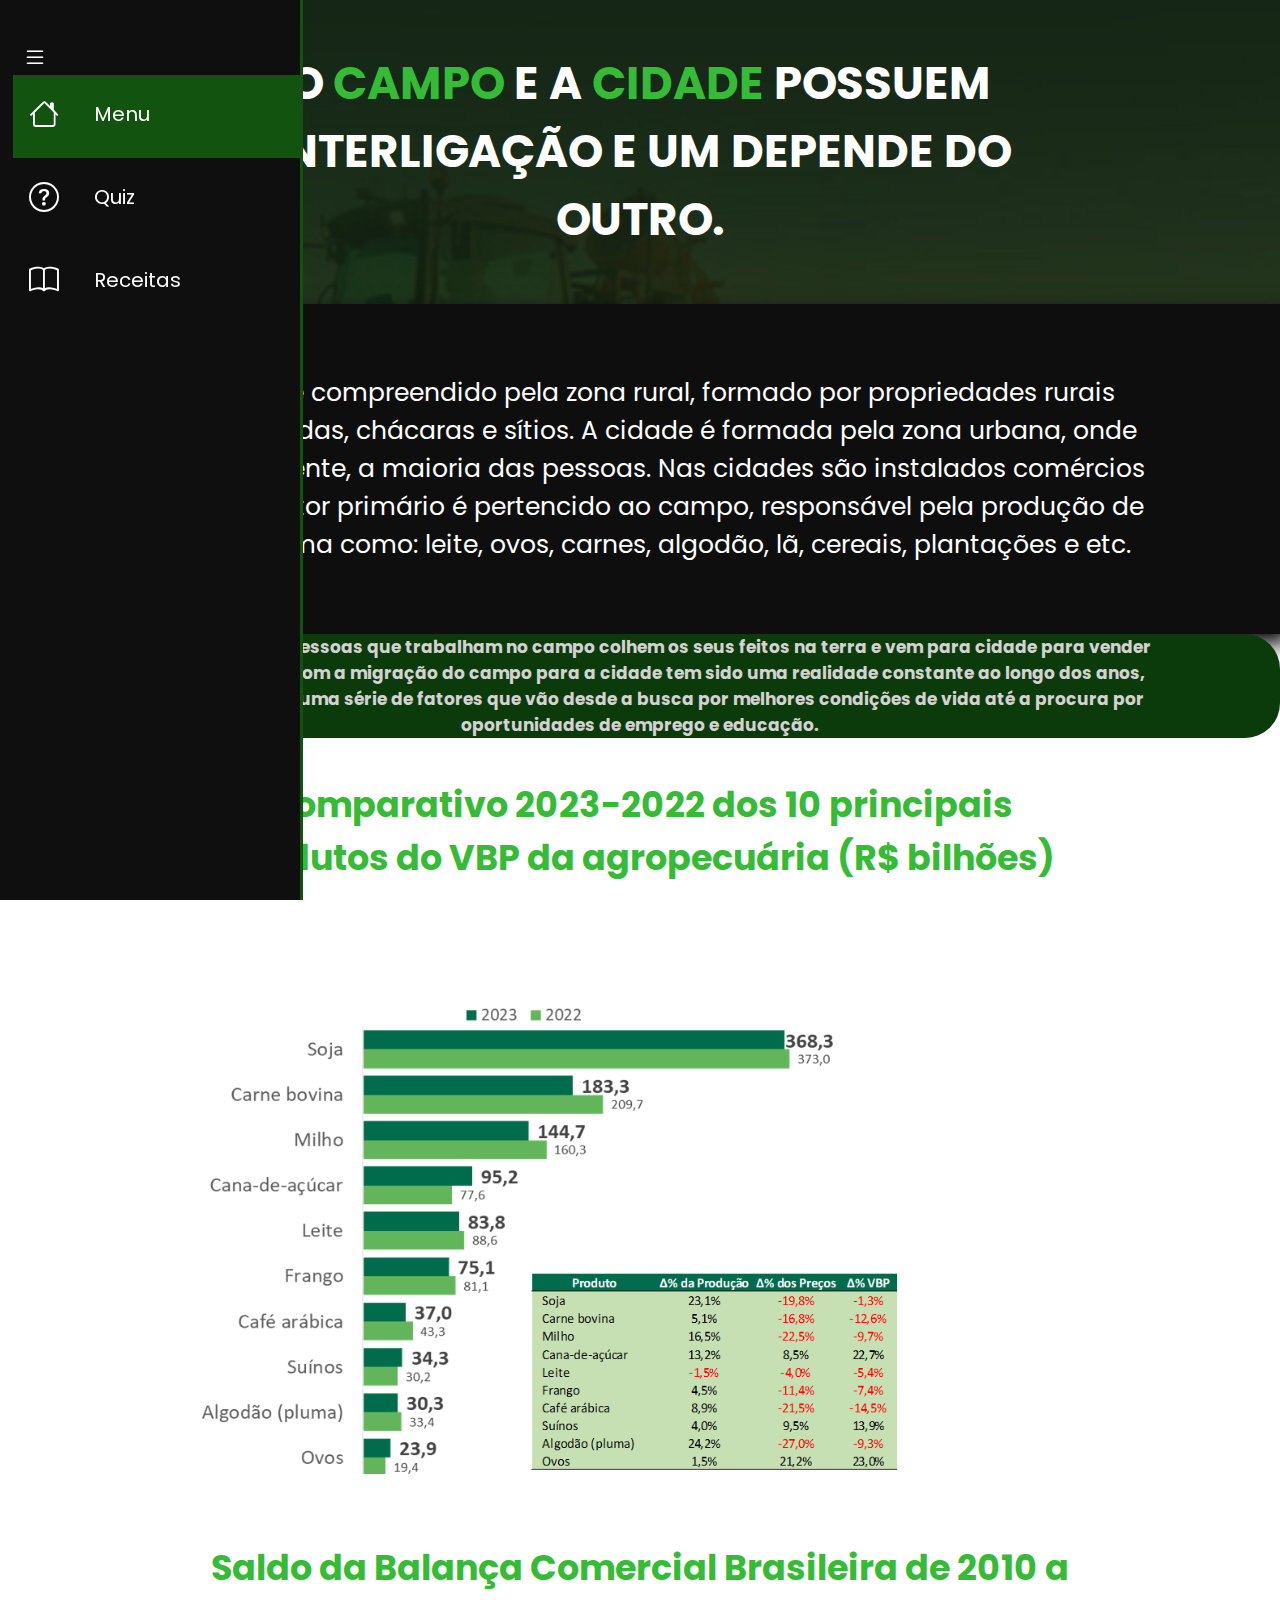
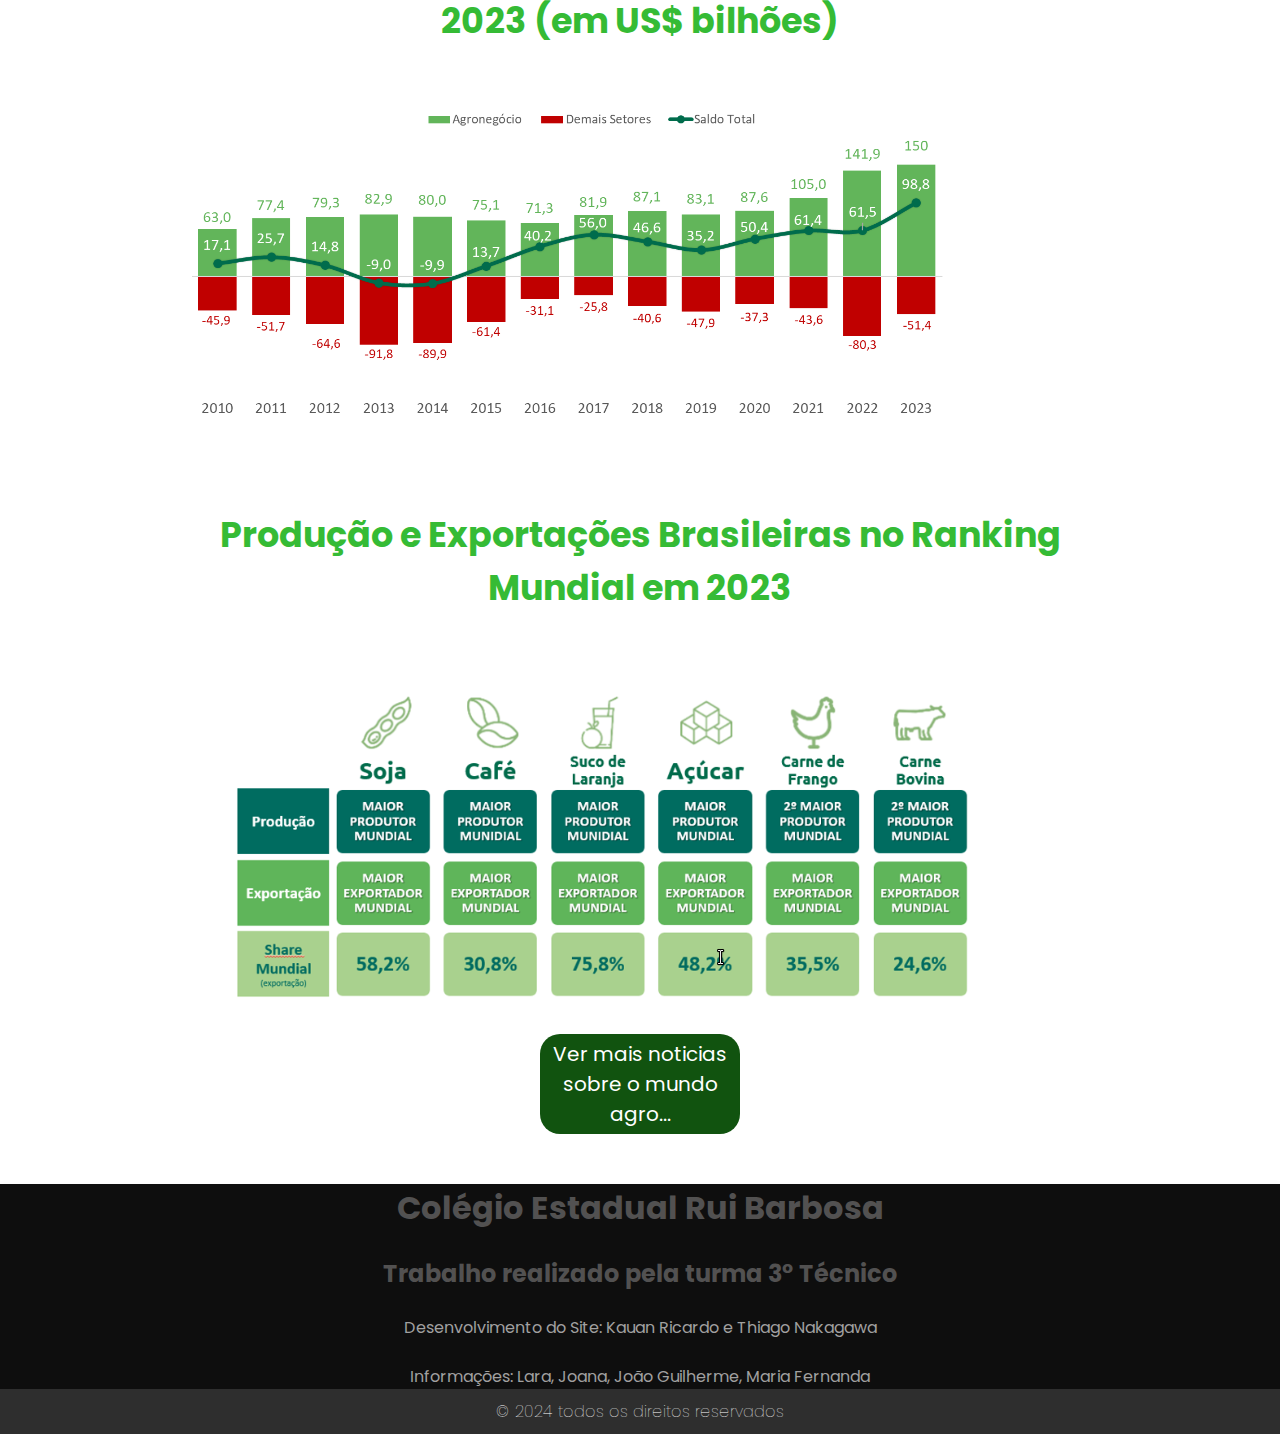
<file: index.html>
<!DOCTYPE html>
<html>
<head>
    <meta charset="UTF-8">
    <meta name="viewport" content="width=device-width, initial-scale=1.0">
    <link rel="icon" type="imagem/x-icon" href="img/logo.png">
    <link rel="stylesheet" href="https://cdn.jsdelivr.net/npm/bootstrap-icons@1.10.4/font/bootstrap-icons.css">
    <title>Do agro ao mundo</title>
    <link rel="stylesheet" href="style.css">
    <link rel="stylesheet" href="https://cdn.jsdelivr.net/npm/bootstrap-icons@1.11.3/font/bootstrap-icons.min.css">
</head>
<body>
    <nav class="menu-lateral">
        <div class="btn-expandir">
            <i class="bi bi-list" id="btn-exp"></i>
        </div>
   
    <ul>
        <li class="item-menu ativo">
            <a href="index.html">
                <span class="icon"><i class="bi bi-house"></i></span>
                <span class="txt-link">Menu</span>
            </a>
        </li>
        <li class="item-menu">
            <a href="quiz teste/index.html">
                <span class="icon"><i class="bi bi-question-circle"></i></span>
                <span class="txt-link">Quiz</span>
            </a>
        </li>
        <li class="item-menu">
            <a href="receitas/receitas.html">
                <span class="icon"><i class="bi bi-book"></i></span>
                <span class="txt-link">Receitas</span>
            </a>
        </li>
    </ul>
</nav>
   <main>
    <section class="banner">
        <div class="txt-inicio">
            <h1>O <span>CAMPO</span> E A <span>CIDADE</span> POSSUEM INTERLIGAÇÃO E UM DEPENDE DO OUTRO.</h1>
            <p>O campo é compreendido pela zona rural, formado por propriedades rurais como: fazendas, chácaras e sítios. A cidade é formada pela zona urbana, onde vive, atualmente, a maioria das pessoas. Nas cidades são instalados comércios e feiras. O setor primário é pertencido ao campo, responsável pela produção de matéria prima como: leite, ovos, carnes, algodão, lã, cereais, plantações e etc.</p>

        </div>
    </section>
    
    <div class="texto">
        <h2>Logo em seguida, pessoas que trabalham no campo colhem os seus feitos na terra e vem para cidade para vender os seus cultivos. Com a migração do campo para a cidade tem sido uma realidade constante ao longo dos anos, impulsionada por uma série de fatores que vão desde a busca por melhores condições de vida até a procura por oportunidades de emprego e educação.</h2>
        <h3>Comparativo 2023-2022 dos 10 principais produtos do VBP da agropecuária (R$ bilhões)</h3>
    <img class="graficos" src="img/grafico.png" alt="grafico">
        <h3>Saldo da Balança Comercial Brasileira de 2010 a 2023 (em US$ bilhões)</h3>
        <img class="graficos" src="img/balança (1).png" alt="grafico">
        <h3>Produção e Exportações Brasileiras no Ranking Mundial em 2023</h3>
        <img class="graficos" src="img/exportação (1).png" alt="grafico">
    </div>


   </main>

   <div class="vermais">
    <a href="noticias/index.html"><button>Ver mais noticias sobre o mundo agro...</button></a>
</div>
<br>
<br>

   <footer>
        <div id="footer_turma">
            <h1>Colégio Estadual Rui Barbosa</h1>
            <h2>Trabalho realizado pela turma 3° Técnico</h2>
            <p>Desenvolvimento do Site: Kauan Ricardo e Thiago Nakagawa</p>
            <p>Informações: Lara, Joana, João Guilherme, Maria Fernanda </p>
        </div>


        <div id="footer_copyright">
            &#169
            2024 todos os direitos reservados
        </div>

    
</footer>

    <script src="menu.js"></script>
</body>
</html>
</file>
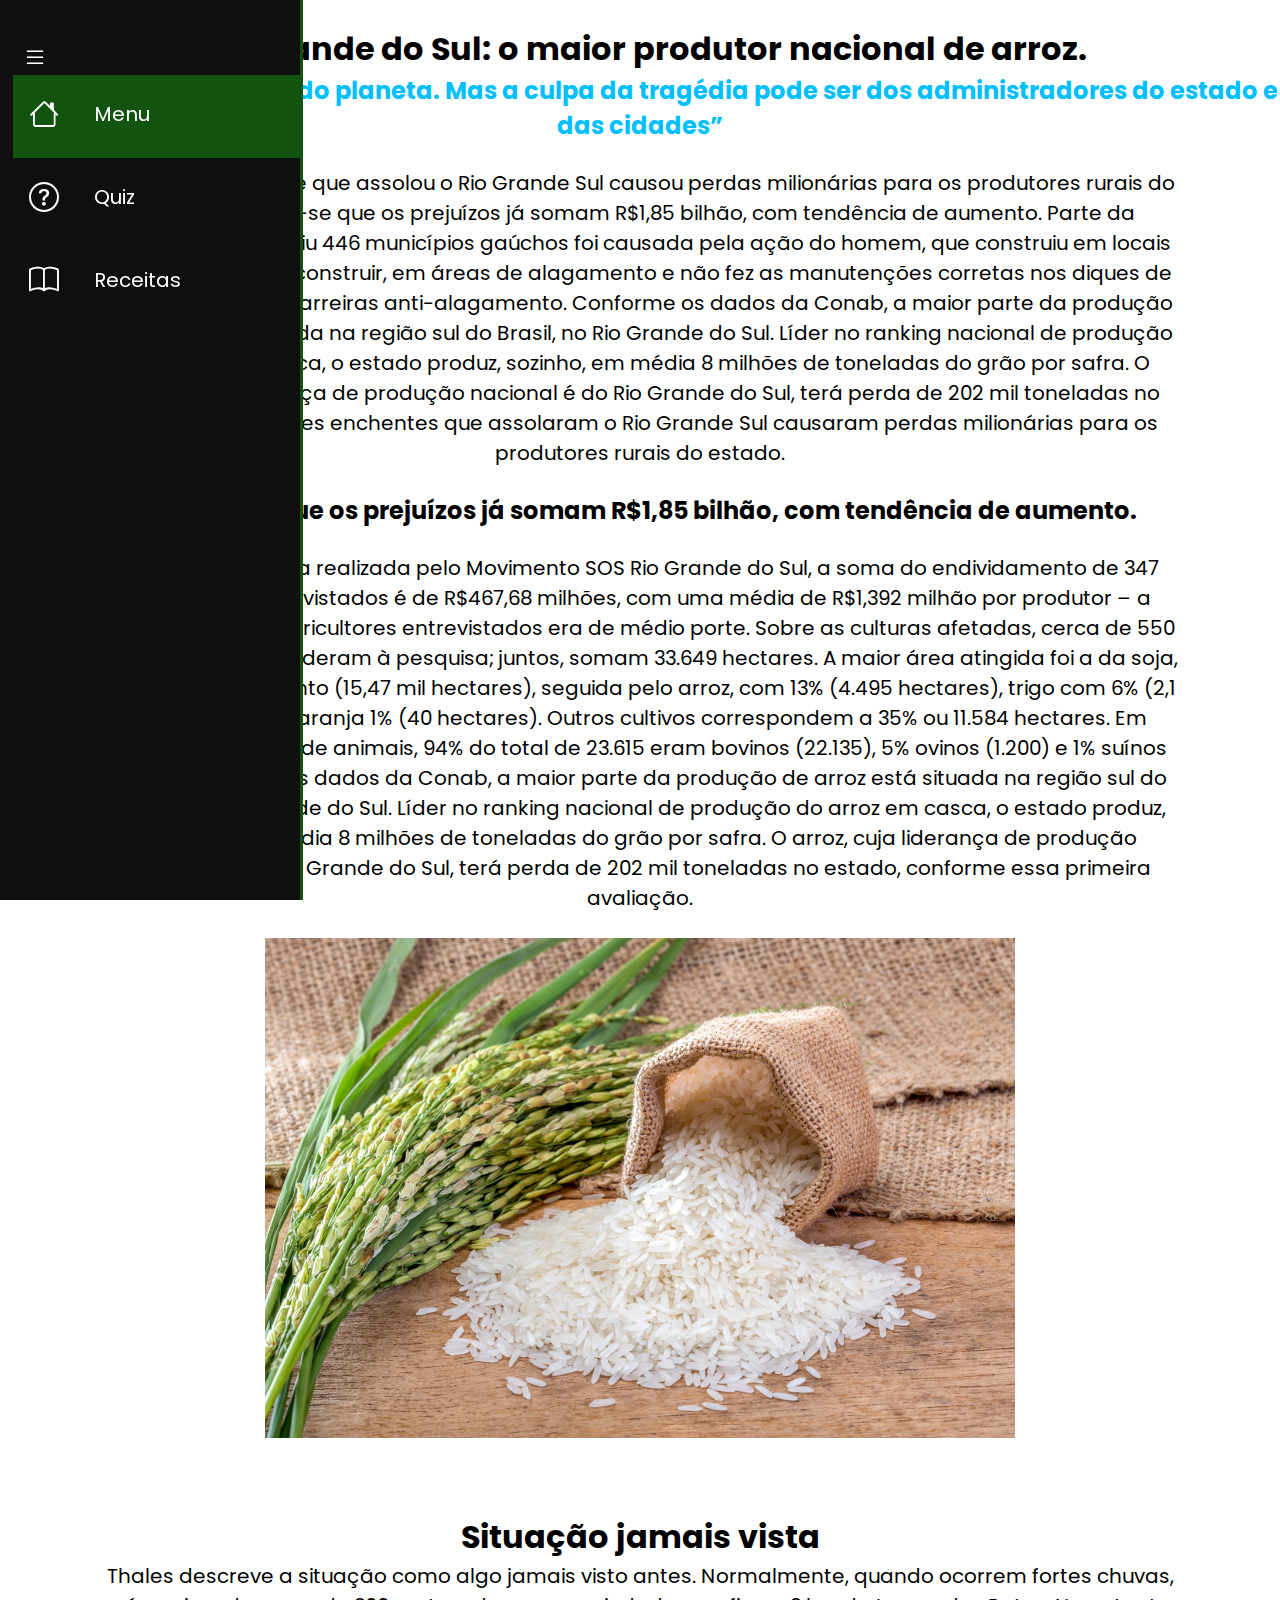
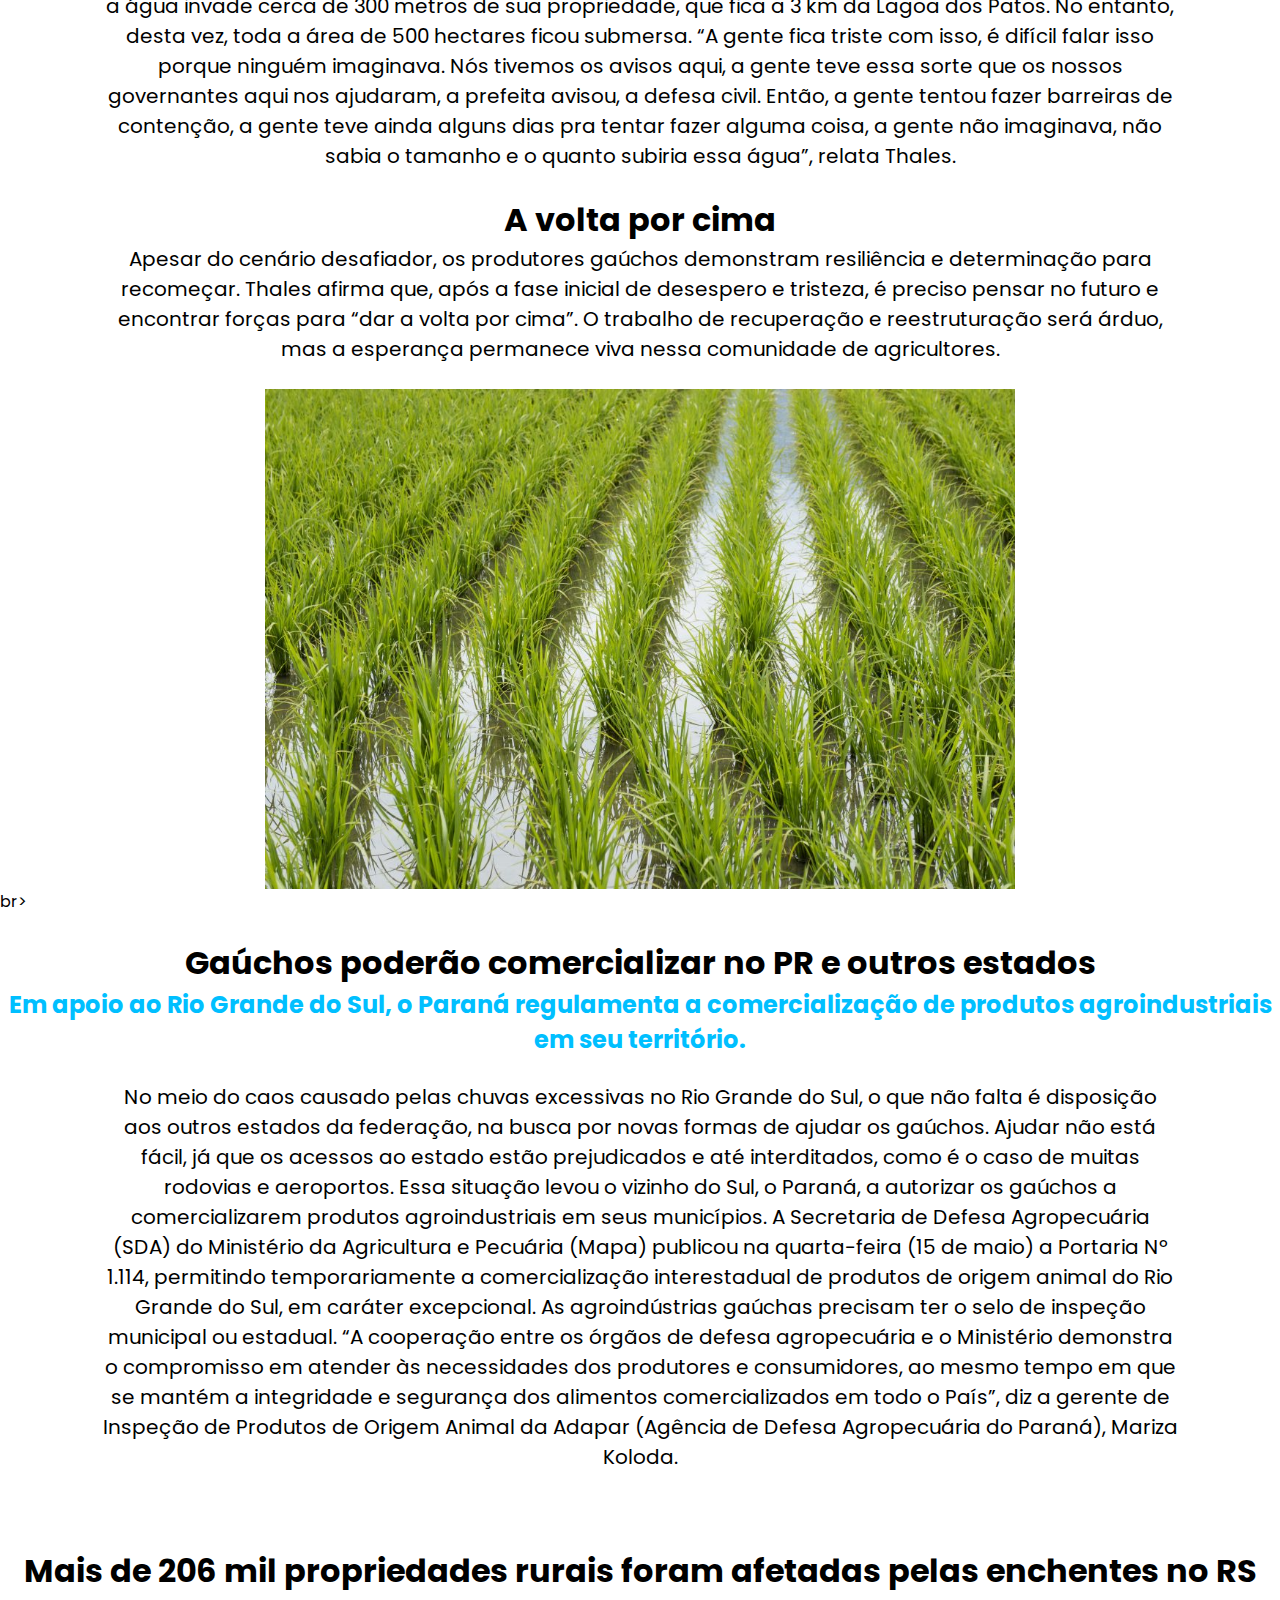
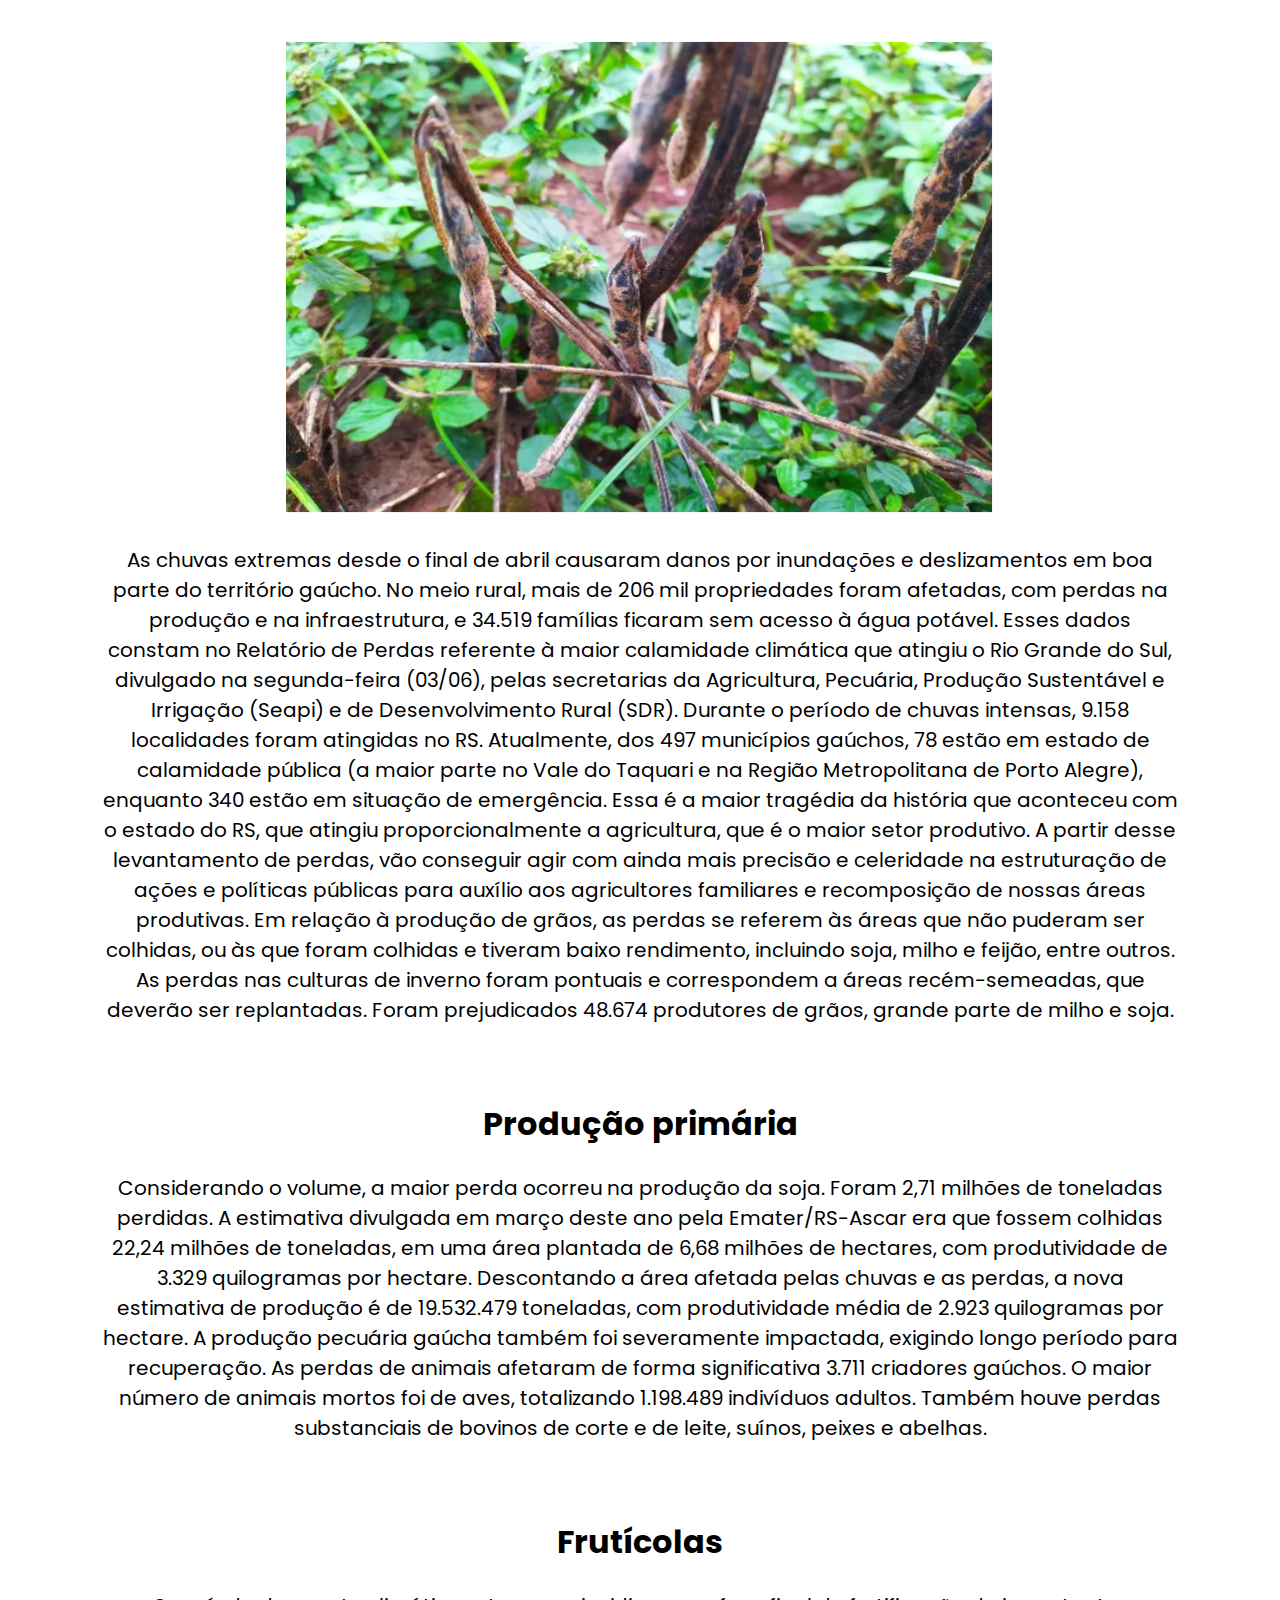
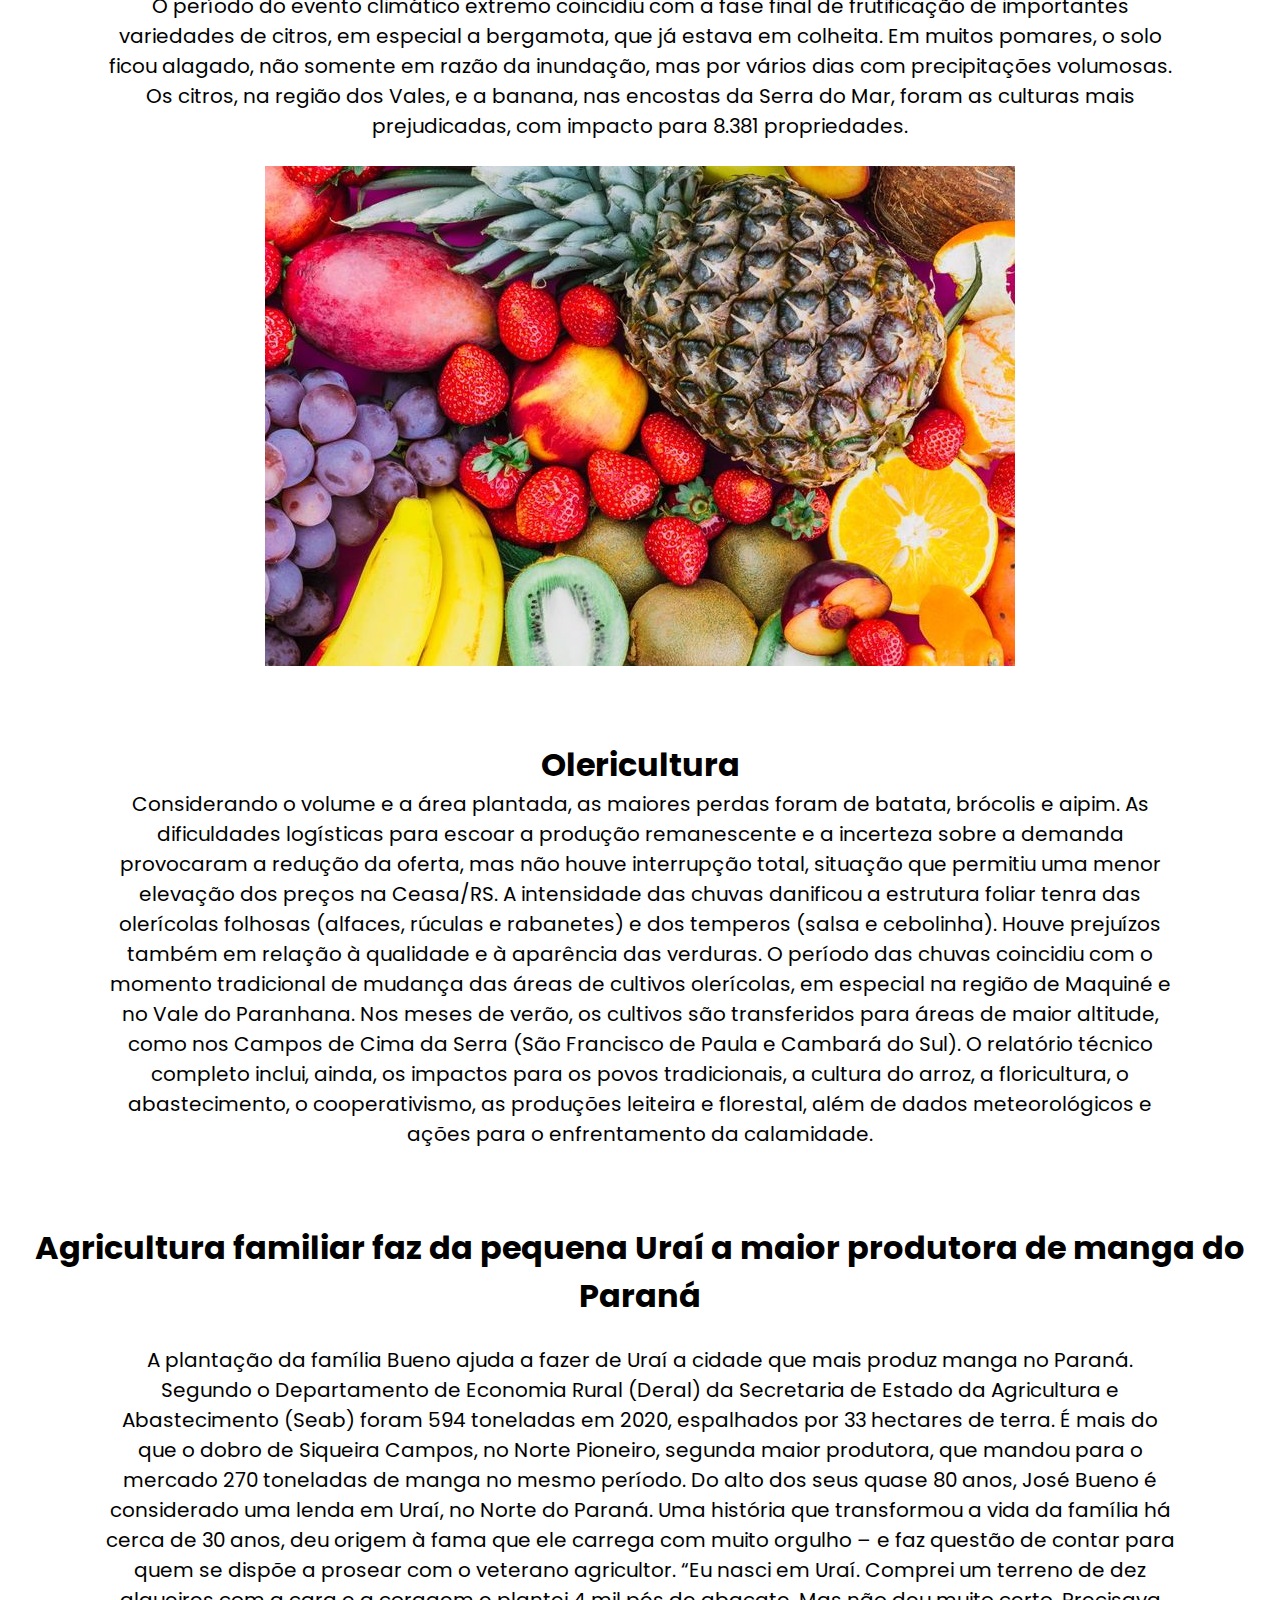
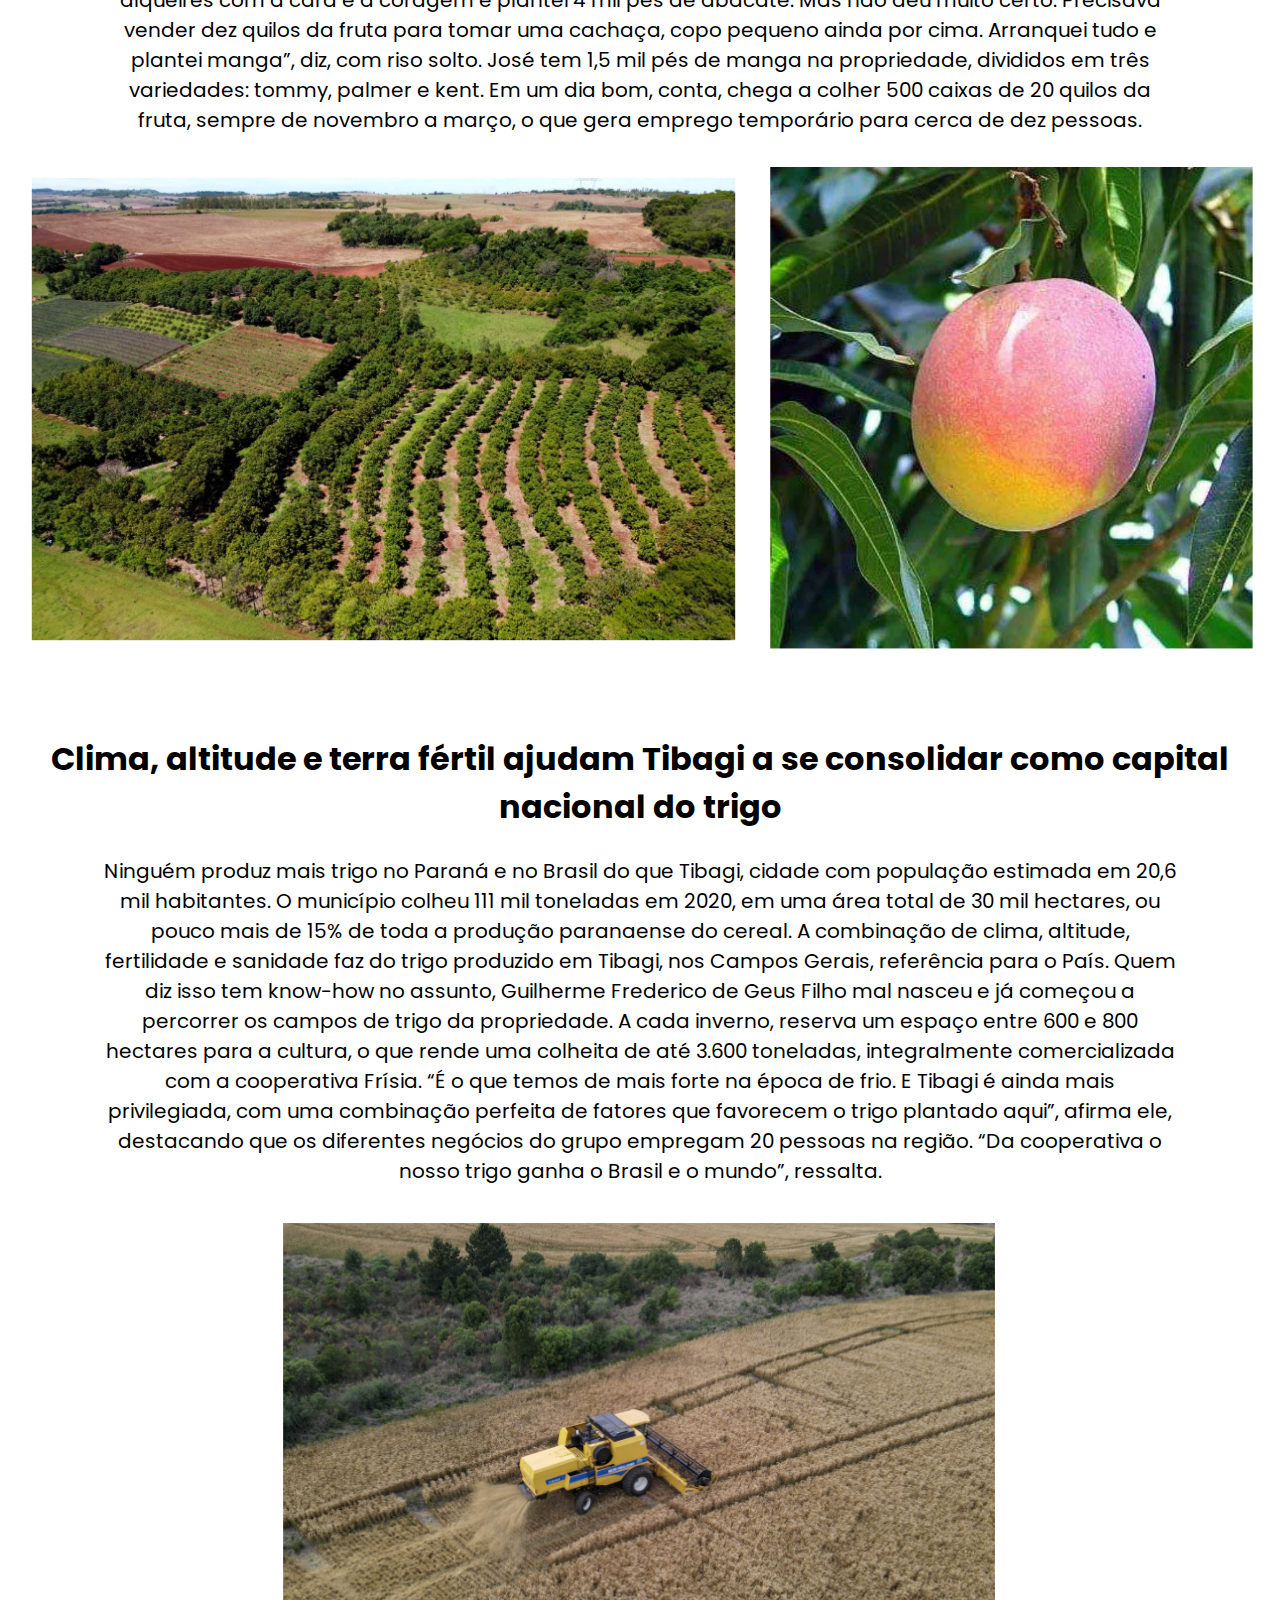
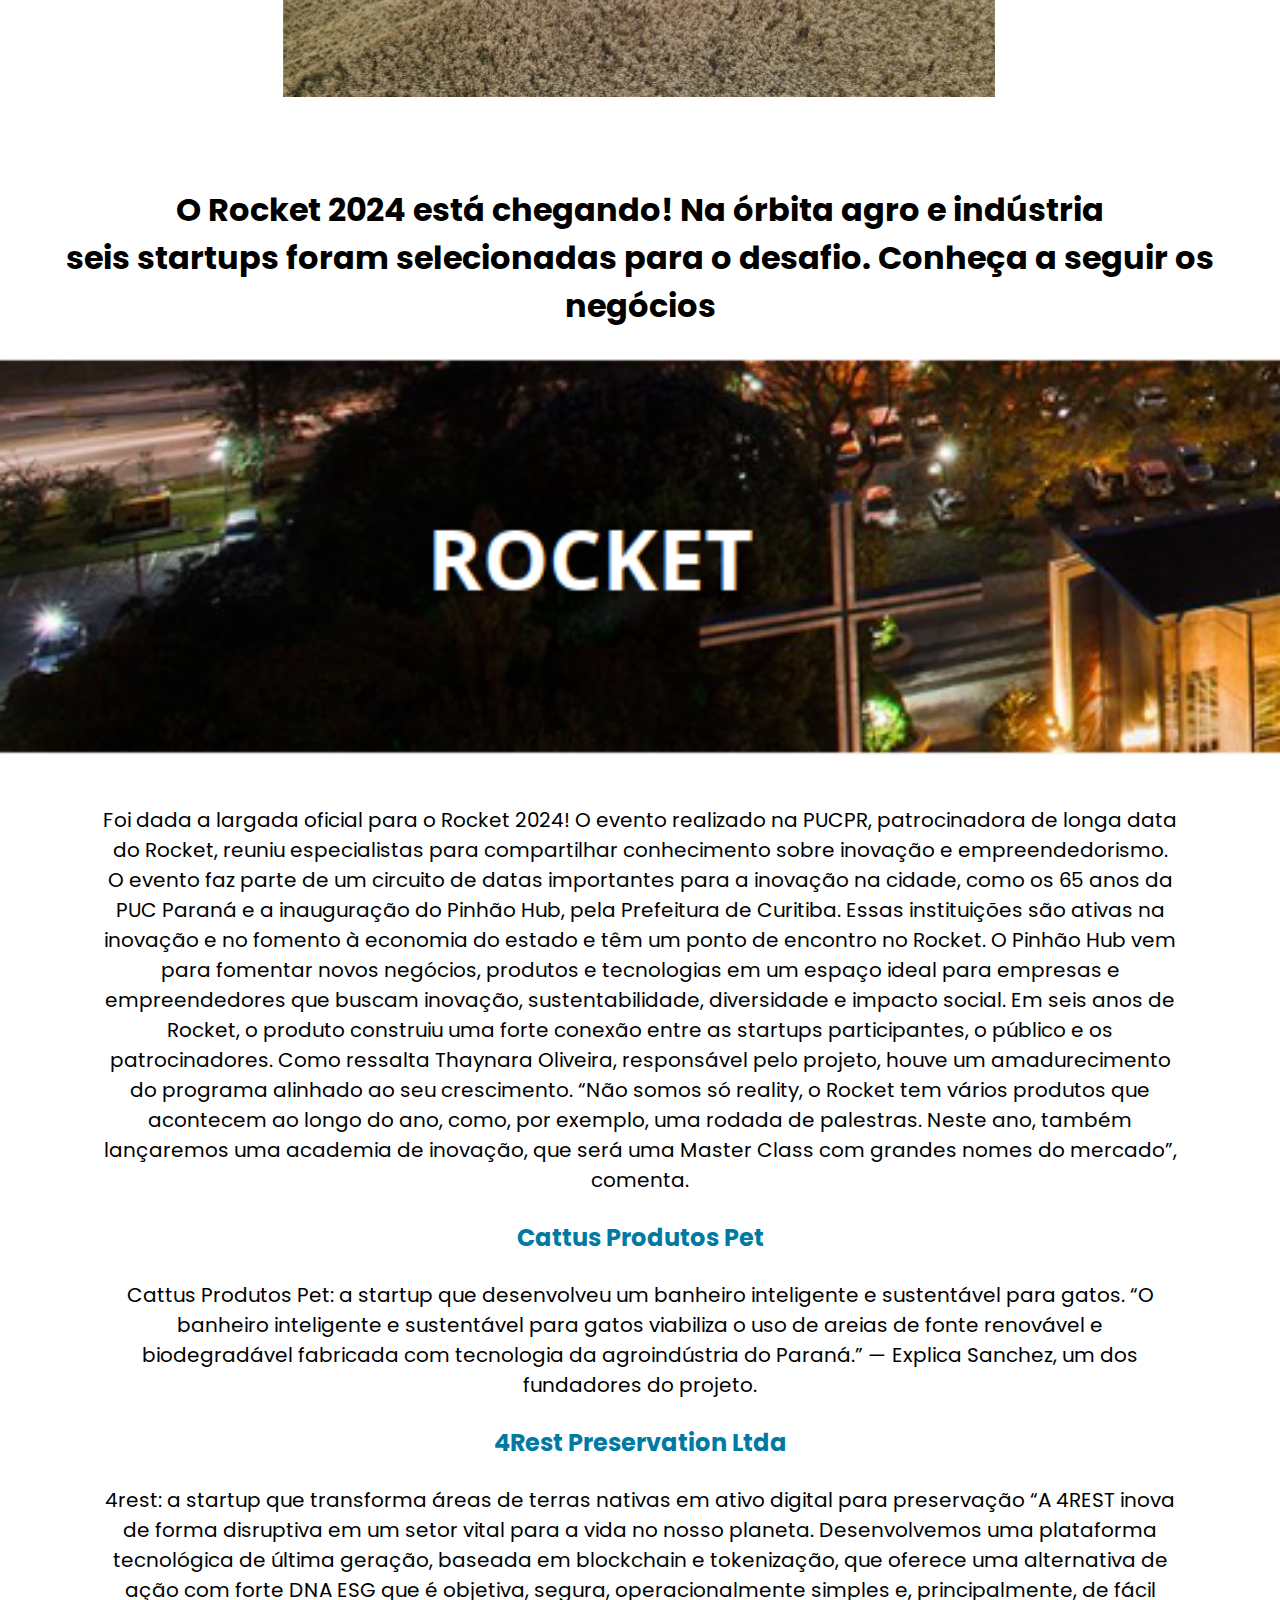
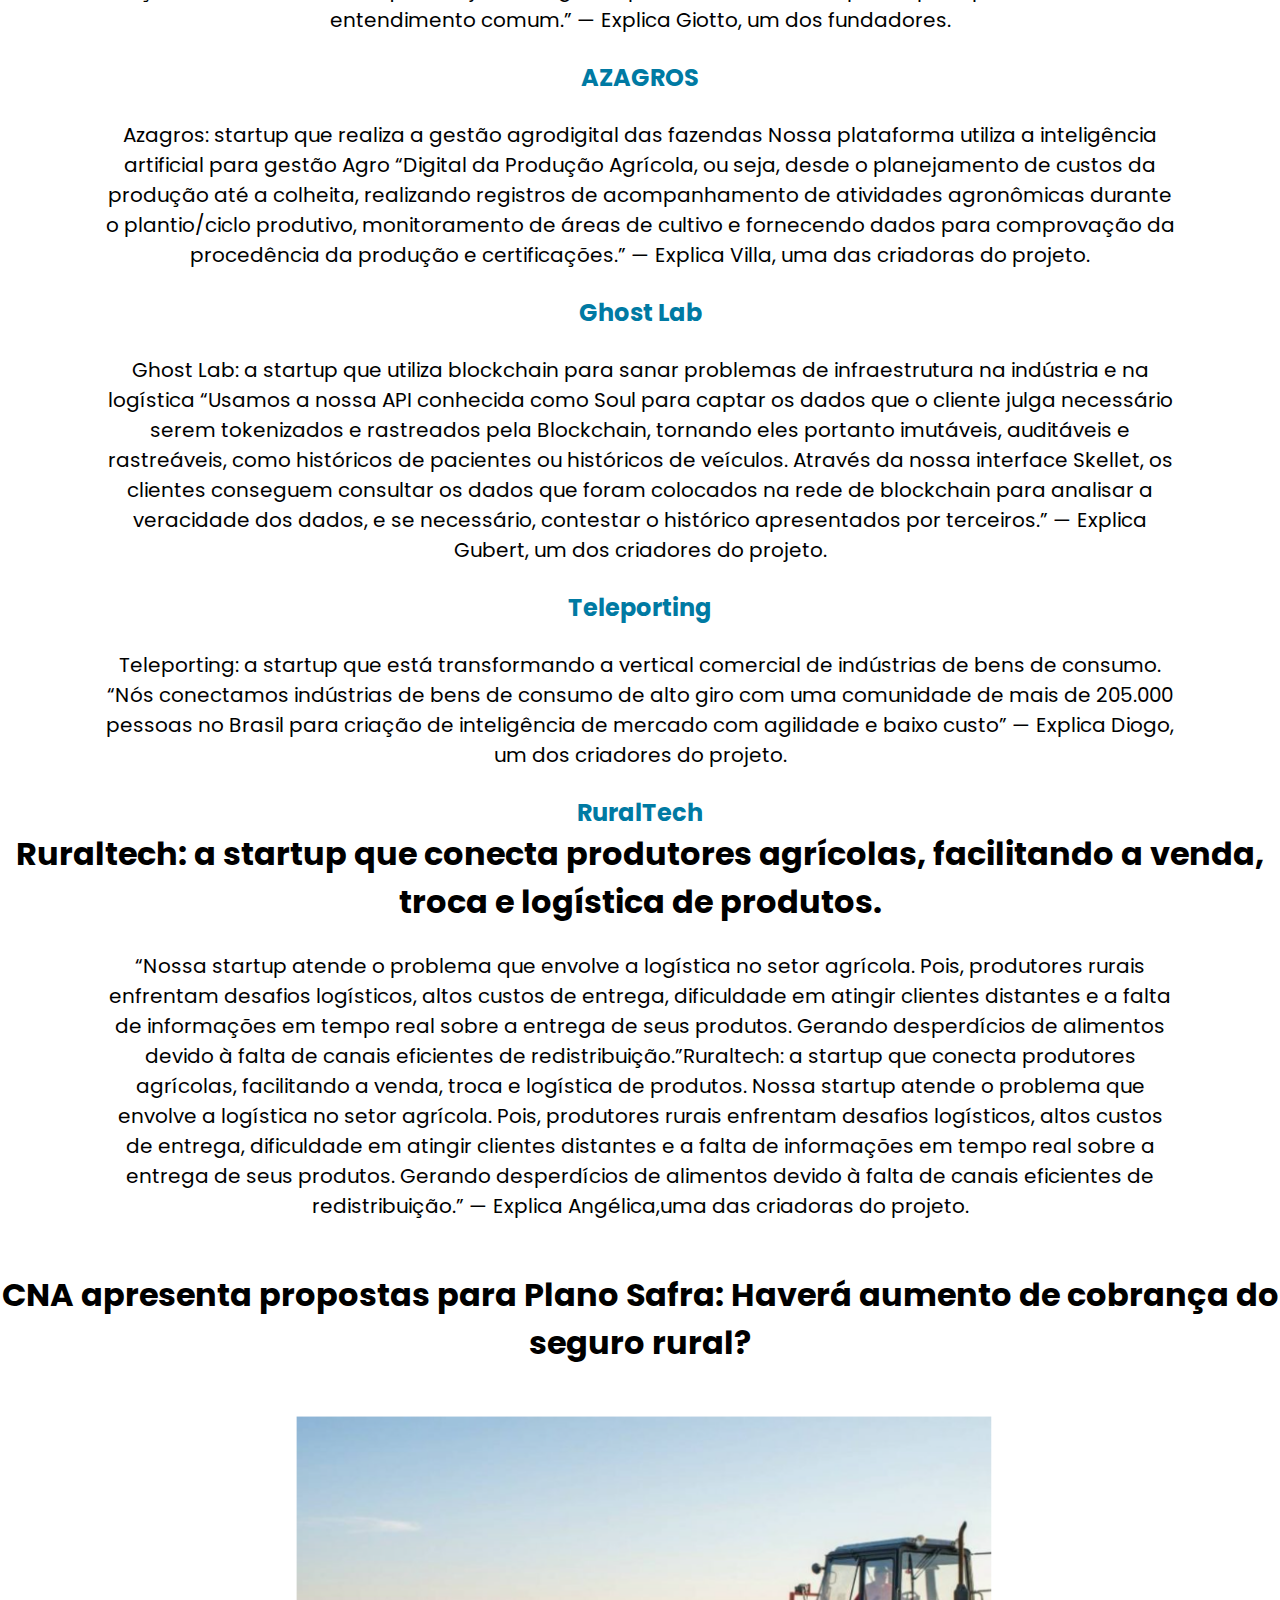
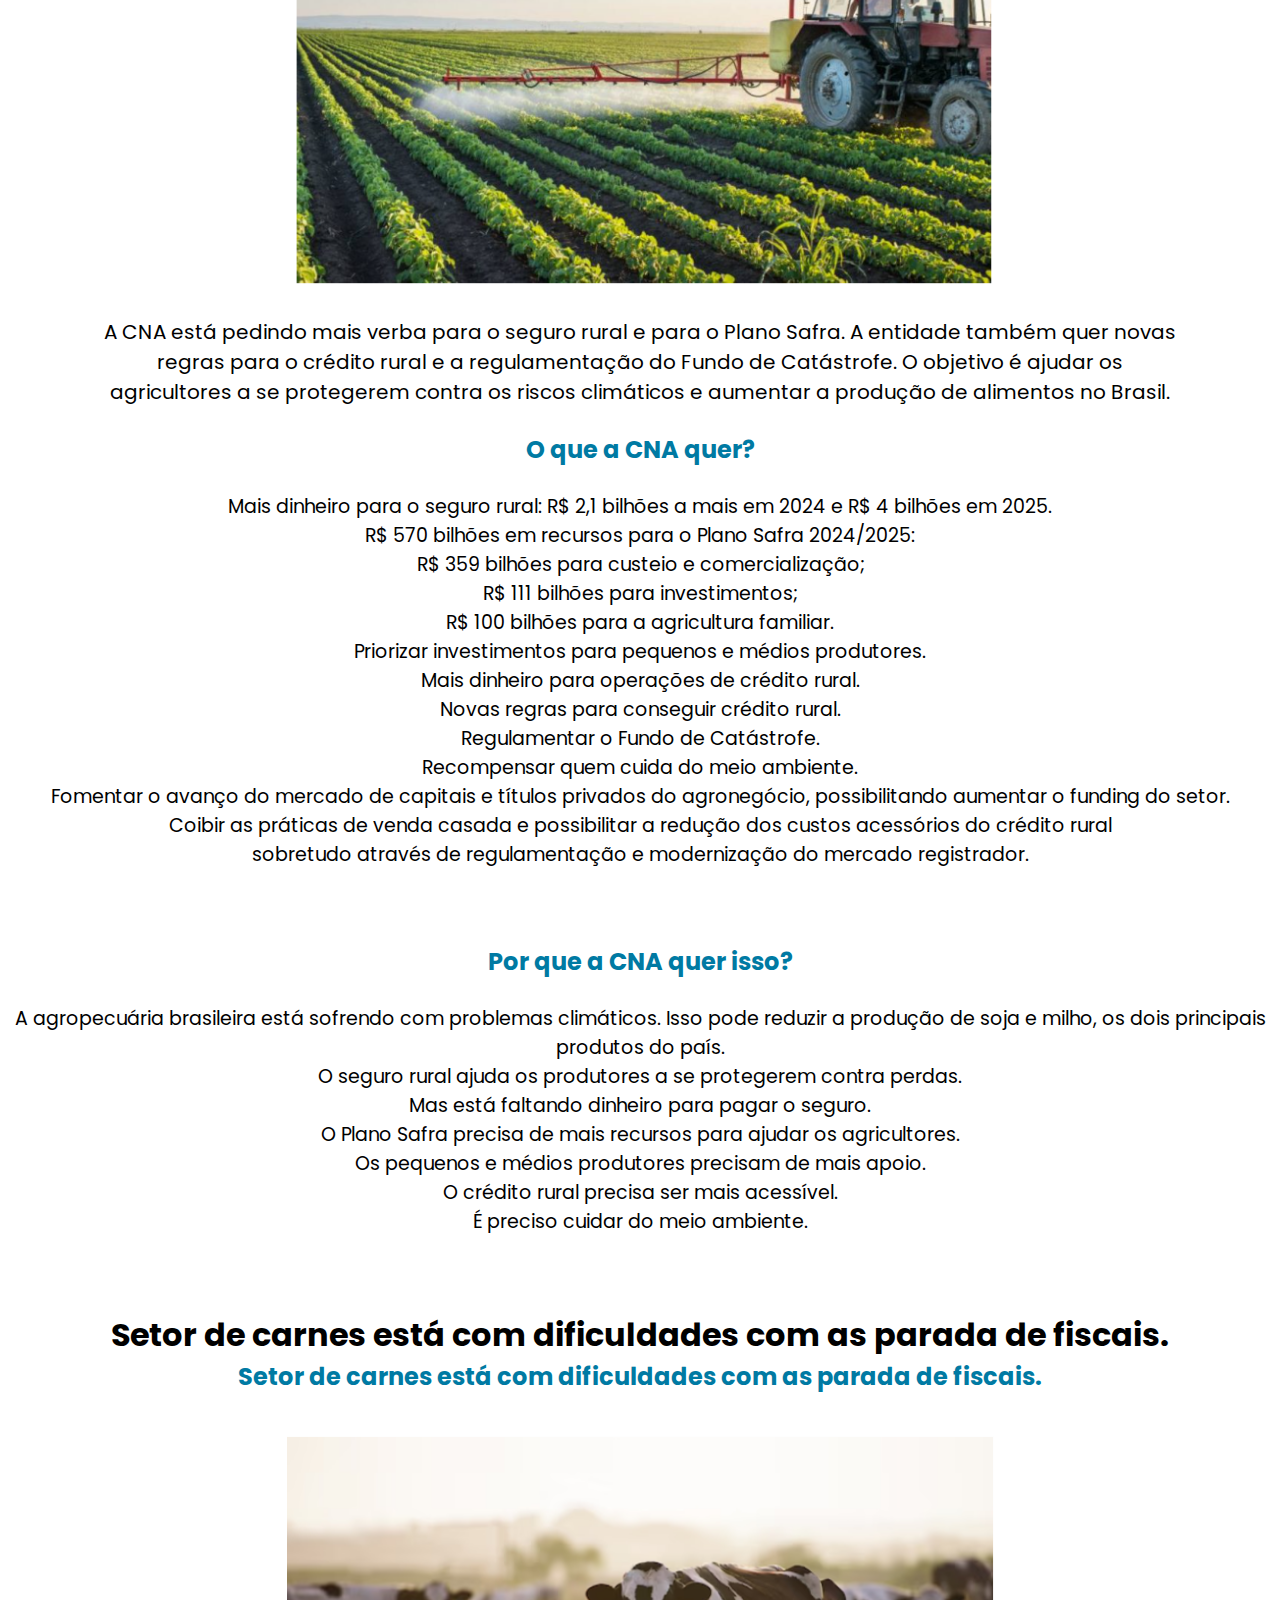
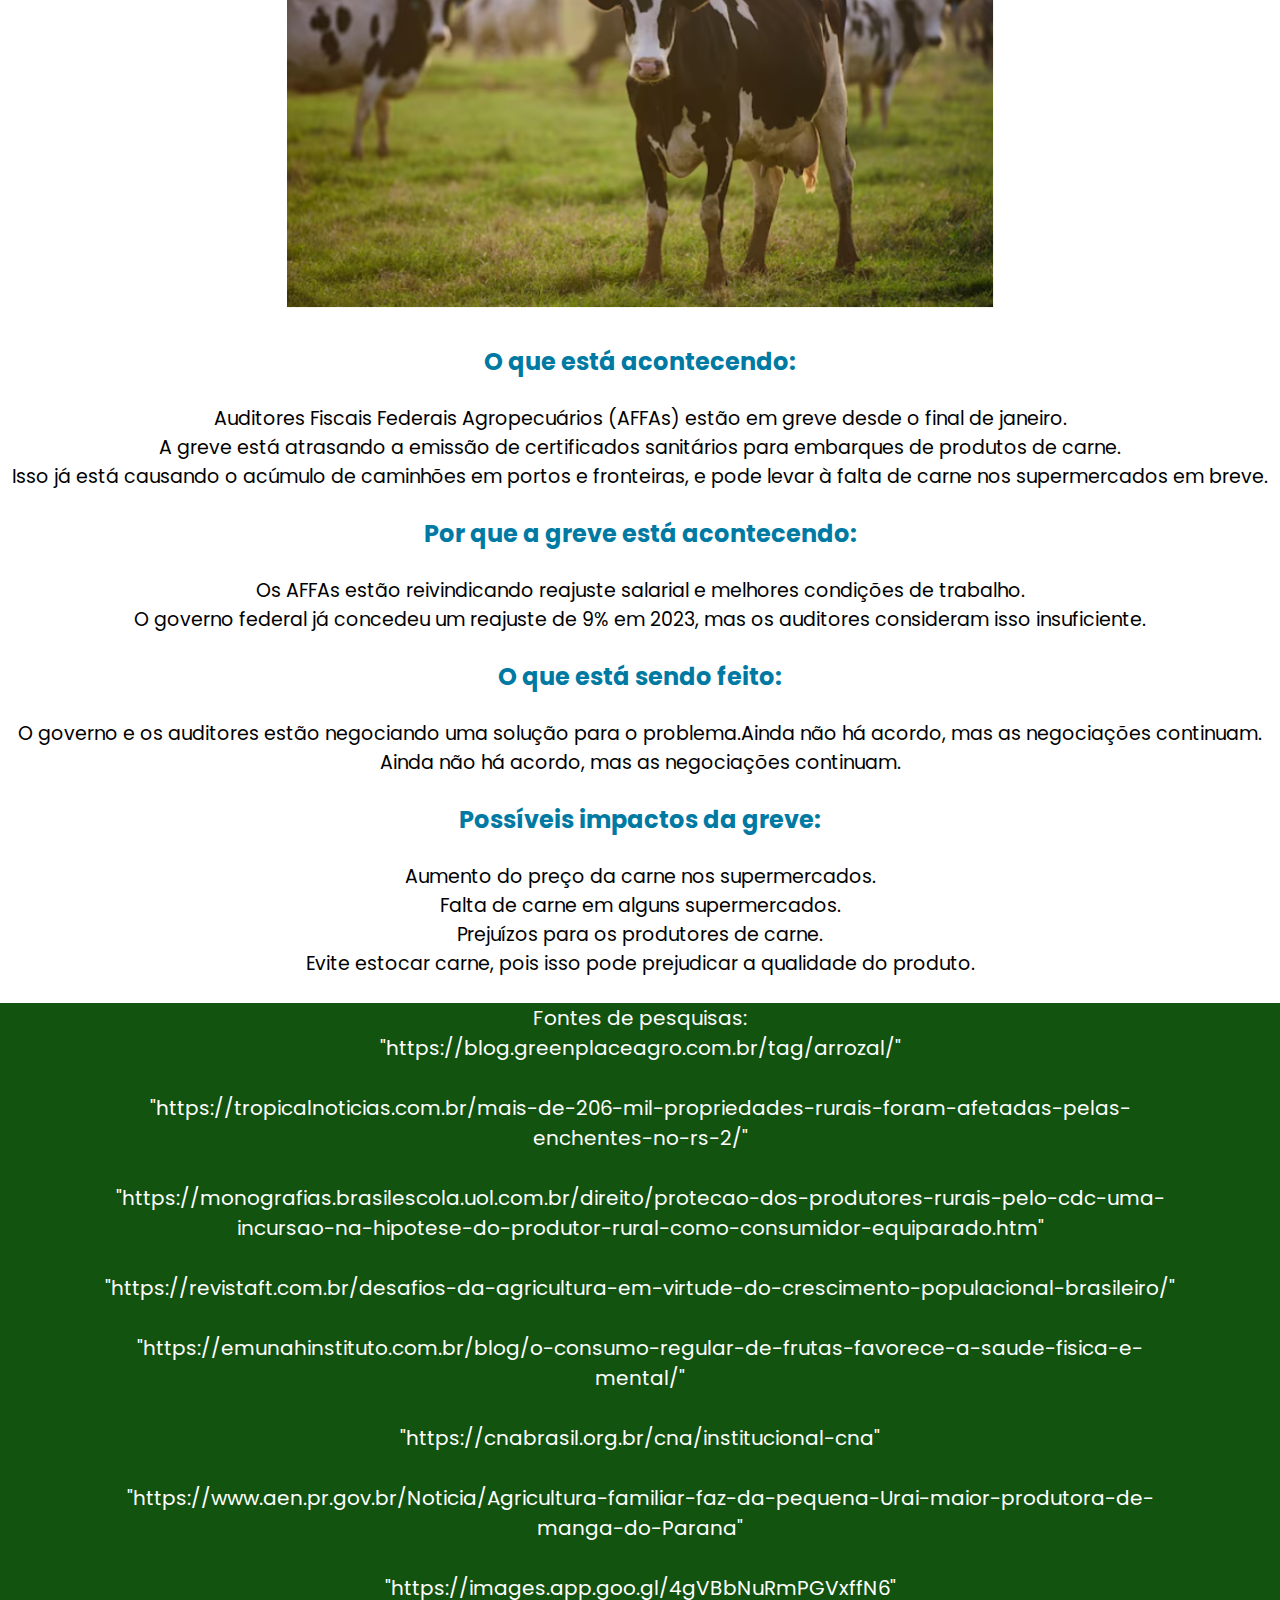
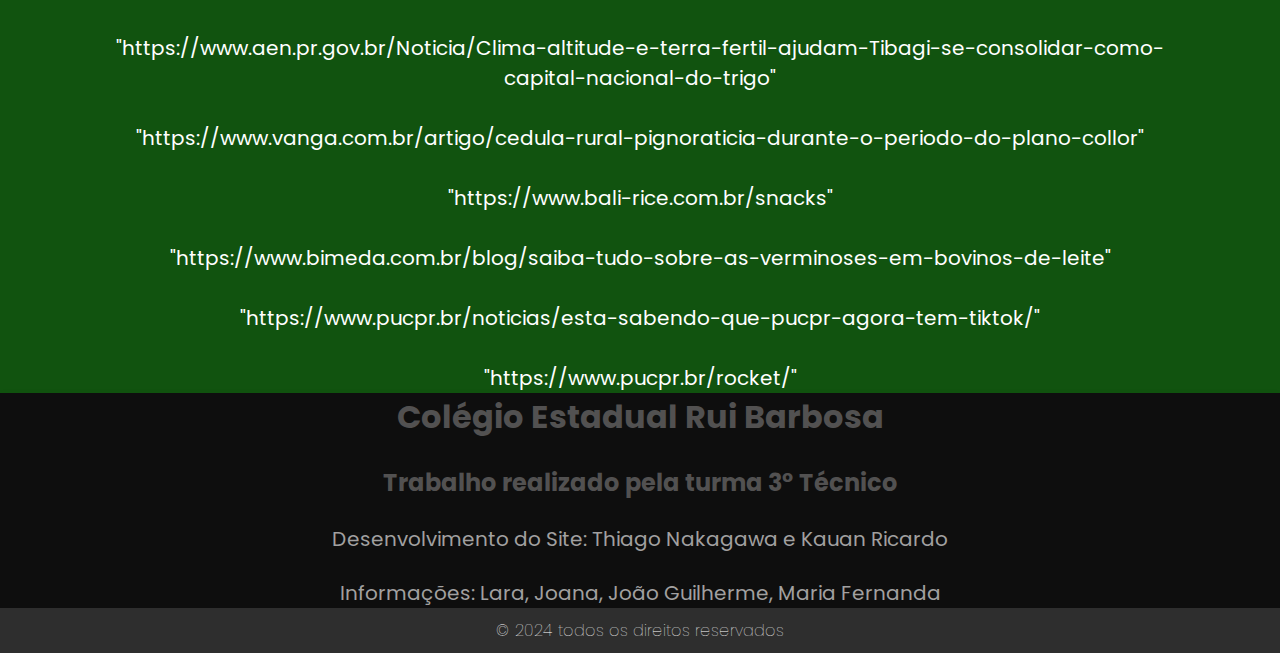
<file: noticias/index.html>
<!DOCTYPE html>
<html>
<head>
    <meta charset="UTF-8">
    <meta name="viewport" content="width=device-width, initial-scale=1.0">
    <link rel="icon" type="imagem/x-icon" href="img/logo.png">
    <link rel="stylesheet" href="https://cdn.jsdelivr.net/npm/bootstrap-icons@1.10.4/font/bootstrap-icons.css">
    <title>Notícias - Do agro ao mundo</title>
    <link rel="stylesheet" href="style.css">
</head>

<body>
    <nav class="menu-lateral">
        <div class="btn-expandir">
            <i class="bi bi-list" id="btn-exp"></i>
        </div>
   
    <ul>
        <li class="item-menu ativo">
            <a href="../index.html">
                <span class="icon"><i class="bi bi-house"></i></span>
                <span class="txt-link">Menu</span>
            </a>
        </li>
        <li class="item-menu">
            <a href="../quiz teste/index.html">
                <span class="icon"><i class="bi bi-question-circle"></i></span>
                <span class="txt-link">Quiz</span>
            </a>
        </li>
        <li class="item-menu">
            <a href="../receitas/receitas.html">
                <span class="icon"><i class="bi bi-book"></i></span>
                <span class="txt-link">Receitas</span>
            </a>
        </li>
    </ul>
</nav>
'
'<main>

    <div class="titulo">
        <h1>Rio Grande do Sul: o maior produtor nacional de arroz. </h1>
    </div>
    
    <div class="texto">
        <h2> <span>“A culpa da enchente é do planeta. Mas a culpa da tragédia pode ser dos administradores do estado e das cidades”</span></h2>
        <br>
          <p>
        A recente enchente que assolou o Rio Grande Sul causou perdas milionárias para os produtores rurais do estado. Estima-se que os prejuízos já somam R$1,85 bilhão, com tendência de aumento.
    Parte da tragédia que atingiu 446 municípios gaúchos foi causada pela ação do homem, que construiu em locais onde não deveria construir, em áreas de alagamento e não fez as manutenções corretas nos diques de contenção e nas barreiras anti-alagamento.
    Conforme os dados da Conab, a maior parte da produção de arroz está situada na região sul do Brasil, no Rio Grande do Sul. Líder no ranking nacional de produção do arroz em casca, o estado produz, sozinho, em média 8 milhões de toneladas do grão por safra.
    O arroz, cuja liderança de produção nacional é do Rio Grande do Sul, terá perda de 202 mil toneladas no estado. As recentes enchentes que assolaram o Rio Grande Sul causaram perdas milionárias para os produtores rurais do estado. </p>
        <br>
        <h2>Estima-se que os prejuízos já somam R$1,85 bilhão, com tendência de aumento.</h2>
        <br>
            <p>Segundo pesquisa realizada pelo Movimento SOS Rio Grande do Sul, a soma do endividamento de 347 produtores entrevistados é de R$467,68 milhões, com uma média de R$1,392 milhão por produtor – a maior parte dos agricultores entrevistados era de médio porte. Sobre as culturas afetadas, cerca de 550 agricultores responderam à pesquisa; juntos, somam 33.649 hectares. A maior área atingida foi a da soja, 46% do levantamento (15,47 mil hectares), seguida pelo arroz, com 13% (4.495 hectares), trigo com 6% (2,1 mil hectares) e laranja 1% (40 hectares). Outros cultivos correspondem a 35% ou 11.584 hectares.
                Em relação à criação de animais, 94% do total de 23.615 eram bovinos (22.135), 5% ovinos (1.200) e 1% suínos (280).
                Conforme os dados da Conab, a maior parte da produção de arroz está situada na região sul do Brasil, no Rio Grande do Sul. Líder no ranking nacional de produção do arroz em casca, o estado produz, sozinho, em média 8 milhões de toneladas do grão por safra.
                
                O arroz, cuja liderança de produção nacional é do Rio Grande do Sul, terá perda de 202 mil toneladas no estado, conforme essa primeira avaliação.</p>
        <br>

    </div>
    <div class="imagem">
        <img src="img/planta.jpg" alt="foto arroz">
    </div>
 
     <br>
     <br>
     <br>

    <div class="texto">
        <h1>Situação jamais vista</h1>
        <p>Thales descreve a situação como algo jamais visto antes. Normalmente, quando ocorrem fortes chuvas, a água invade cerca de 300 metros de sua propriedade, que fica a 3 km da Lagoa dos Patos. No entanto, desta vez, toda a área de 500 hectares ficou submersa.
“A gente fica triste com isso, é difícil falar isso porque ninguém imaginava. Nós tivemos os avisos aqui, a gente teve essa sorte que os nossos governantes aqui nos ajudaram, a prefeita avisou, a defesa civil. Então, a gente tentou fazer barreiras de contenção, a gente teve ainda alguns dias pra tentar fazer alguma coisa, a gente não imaginava, não sabia o tamanho e o quanto subiria essa água”, relata Thales.</p>
            <br>
        <h1>A volta por cima</h1>
        <p>Apesar do cenário desafiador, os produtores gaúchos demonstram resiliência e determinação para recomeçar. Thales afirma que, após a fase inicial de desespero e tristeza, é preciso pensar no futuro e encontrar forças para “dar a volta por cima”. O trabalho de recuperação e reestruturação será árduo, mas a esperança permanece viva nessa comunidade de agricultores.</p>
    </div>
    <br>
    <div class="imagem">
        <img src="img/arroz.jpg" alt="planta">
    </div>
             br><br><br>

    <div class="texto">
        <h1>Gaúchos poderão comercializar no PR e outros estados</h1>
        <h2><span>Em apoio ao Rio Grande do Sul, o Paraná regulamenta a comercialização de produtos agroindustriais em seu território.</span></h2>
        <br>
        <p> No meio do caos causado pelas chuvas excessivas no Rio Grande do Sul, o que não falta é disposição aos outros estados da federação, na busca por novas formas de ajudar os gaúchos. 
            Ajudar não está fácil, já que os acessos ao estado estão prejudicados e até interditados, como é o caso de muitas rodovias e aeroportos. Essa situação levou o vizinho do Sul, o Paraná, a autorizar os gaúchos a comercializarem produtos agroindustriais em seus municípios.
            A Secretaria de Defesa Agropecuária (SDA) do Ministério da Agricultura e Pecuária (Mapa) publicou na quarta-feira (15 de maio) a Portaria Nº 1.114, permitindo temporariamente a comercialização interestadual de produtos de origem animal do Rio Grande do Sul, em caráter excepcional. As agroindústrias gaúchas precisam ter o selo de inspeção municipal ou estadual.
            “A cooperação entre os órgãos de defesa agropecuária e o Ministério demonstra o compromisso em atender às necessidades dos produtores e consumidores, ao mesmo tempo em que se mantém a integridade e segurança dos alimentos comercializados em todo o País”, diz a gerente de Inspeção de Produtos de Origem Animal da Adapar (Agência de Defesa Agropecuária do Paraná), Mariza Koloda.</p>
            <br><br><br>
         
        <h1>Mais de 206 mil propriedades rurais foram afetadas pelas enchentes no RS</h1>
        <br>
            
        <div class="imagem">
            <img src="img/a.png" alt="planta a">
        </div>
        <br>
        <p>As chuvas extremas desde o final de abril causaram danos por inundações e deslizamentos em boa parte do território gaúcho. No meio rural, mais de 206 mil propriedades foram afetadas, com perdas na produção e na infraestrutura, e 34.519 famílias ficaram sem acesso à água potável. Esses dados constam no Relatório de Perdas referente à maior calamidade climática que atingiu o Rio Grande do Sul, divulgado na segunda-feira (03/06), pelas secretarias da Agricultura, Pecuária, Produção Sustentável e Irrigação (Seapi) e de Desenvolvimento Rural (SDR).
            Durante o período de chuvas intensas, 9.158 localidades foram atingidas no RS. Atualmente, dos 497 municípios gaúchos, 78 estão em estado de calamidade pública (a maior parte no Vale do Taquari e na Região Metropolitana de Porto Alegre), enquanto 340 estão em situação de emergência.
            Essa é a maior tragédia da história que aconteceu com o estado do RS, que atingiu proporcionalmente a agricultura, que é o maior setor produtivo. A partir desse levantamento de perdas, vão conseguir agir com ainda mais precisão e celeridade na estruturação de ações e políticas públicas para auxílio aos agricultores familiares e recomposição de nossas áreas produtivas.
            Em relação à produção de grãos, as perdas se referem às áreas que não puderam ser colhidas, ou às que foram colhidas e tiveram baixo rendimento, incluindo soja, milho e feijão, entre outros. As perdas nas culturas de inverno foram pontuais e correspondem a áreas recém-semeadas, que deverão ser replantadas. Foram prejudicados 48.674 produtores de grãos, grande parte de milho e soja.</p>
            
            <br><br><br>

        <h1>Produção primária</h1>
        <br>
        <p>Considerando o volume, a maior perda ocorreu na produção da soja. Foram 2,71 milhões de toneladas perdidas. A estimativa divulgada em março deste ano pela Emater/RS-Ascar era que fossem colhidas 22,24 milhões de toneladas, em uma área plantada de 6,68 milhões de hectares, com produtividade de 3.329 quilogramas por hectare. Descontando a área afetada pelas chuvas e as perdas, a nova estimativa de produção é de 19.532.479 toneladas, com produtividade média de 2.923 quilogramas por hectare.
            A produção pecuária gaúcha também foi severamente impactada, exigindo longo período para recuperação. As perdas de animais afetaram de forma significativa 3.711 criadores gaúchos. O maior número de animais mortos foi de aves, totalizando 1.198.489 indivíduos adultos. Também houve perdas substanciais de bovinos de corte e de leite, suínos, peixes e abelhas.
        </p>  
        <br><br><br>
        
        <h1>Frutícolas</h1>
        <br>
        <p>O período do evento climático extremo coincidiu com a fase final de frutificação de importantes variedades de citros, em especial a bergamota, que já estava em colheita. Em muitos pomares, o solo ficou alagado, não somente em razão da inundação, mas por vários dias com precipitações volumosas. Os citros, na região dos Vales, e a banana, nas encostas da Serra do Mar, foram as culturas mais prejudicadas, com impacto para 8.381 propriedades.
        </p>
        
        <br>
        <div class="imagem">
            <img src="img/frutas.jpg" alt="frutas">
        </div>
        <br><br><br>

        <h1>Olericultura</h1>
        <p>Considerando o volume e a área plantada, as maiores perdas foram de batata, brócolis e aipim. As dificuldades logísticas para escoar a produção remanescente e a incerteza sobre a demanda provocaram a redução da oferta, mas não houve interrupção total, situação que permitiu uma menor elevação dos preços na Ceasa/RS.
            A intensidade das chuvas danificou a estrutura foliar tenra das olerícolas folhosas (alfaces, rúculas e rabanetes) e dos temperos (salsa e cebolinha). Houve prejuízos também em relação à qualidade e à aparência das verduras.
            O período das chuvas coincidiu com o momento tradicional de mudança das áreas de cultivos olerícolas, em especial na região de Maquiné e no Vale do Paranhana. Nos meses de verão, os cultivos são transferidos para áreas de maior altitude, como nos Campos de Cima da Serra (São Francisco de Paula e Cambará do Sul).
            O relatório técnico completo inclui, ainda, os impactos para os povos tradicionais, a cultura do arroz, a floricultura, o abastecimento, o cooperativismo, as produções leiteira e florestal, além de dados meteorológicos e ações para o enfrentamento da calamidade.
         </p>
         <br><br><br>

         <h1>Agricultura familiar faz da pequena Uraí a maior produtora de manga do Paraná</h1>
         <br>
         <p>A plantação da família Bueno ajuda a fazer de Uraí a cidade que mais produz manga no Paraná. Segundo o Departamento de Economia Rural (Deral) da Secretaria de Estado da Agricultura e Abastecimento (Seab) foram 594 toneladas em 2020, espalhados por 33 hectares de terra.
            É mais do que o dobro de Siqueira Campos, no Norte Pioneiro, segunda maior produtora, que mandou para o mercado 270 toneladas de manga no mesmo período.
            Do alto dos seus quase 80 anos, José Bueno é considerado uma lenda em Uraí, no Norte do Paraná. Uma história que transformou a vida da família há cerca de 30 anos, deu origem à fama que ele carrega com muito orgulho – e faz questão de contar para quem se dispõe a prosear com o veterano agricultor.
            “Eu nasci em Uraí. Comprei um terreno de dez alqueires com a cara e a coragem e plantei 4 mil pés de abacate. Mas não deu muito certo. Precisava vender dez quilos da fruta para tomar uma cachaça, copo pequeno ainda por cima. Arranquei tudo e plantei manga”, diz, com riso solto.
            José tem 1,5 mil pés de manga na propriedade, divididos em três variedades: tommy, palmer e kent. Em um dia bom, conta, chega a colher 500 caixas de 20 quilos da fruta, sempre de novembro a março, o que gera emprego temporário para cerca de dez pessoas.
        </p>
        <br>
        <div class="imagem">
            <img src="img/mato 1.png" alt="mato">
            <img src="img/mato 2.png" alt="manga">
        </div>
            
         <br><br><br>

         <h1>Clima, altitude e terra fértil ajudam Tibagi a se consolidar como capital nacional do trigo         </h1>
          <br>
          <p>Ninguém produz mais trigo no Paraná e no Brasil do que Tibagi, cidade com população estimada em 20,6 mil habitantes. O município colheu 111 mil toneladas em 2020, em uma área total de 30 mil hectares, ou pouco mais de 15% de toda a produção paranaense do cereal.
            A combinação de clima, altitude, fertilidade e sanidade faz do trigo produzido em Tibagi, nos Campos Gerais, referência para o País. Quem diz isso tem know-how no assunto, Guilherme Frederico de Geus Filho mal nasceu e já começou a percorrer os campos de trigo da propriedade.
            A cada inverno, reserva um espaço entre 600 e 800 hectares para a cultura, o que rende uma colheita de até 3.600 toneladas, integralmente comercializada com a cooperativa Frísia. “É o que temos de mais forte na época de frio. E Tibagi é ainda mais privilegiada, com uma combinação perfeita de fatores que favorecem o trigo plantado aqui”, afirma ele, destacando que os diferentes negócios do grupo empregam 20 pessoas na região.
            “Da cooperativa o nosso trigo ganha o Brasil e o mundo”, ressalta.
            </p>
            <br>
        <div class="imagem">
            <img src="img/mato 3.png">
        </div>
        <br><br><br>
        
        <h1>O Rocket 2024 está chegando! Na órbita agro e indústria</h1>
            <h1>seis startups foram selecionadas para o desafio. Conheça a seguir os negócios</h1>
            <br>
            <div class="imagem2">
                <img src="img/foguete.png" alt="foguete">
            </div>
         <br><br>

         <p>Foi dada a largada oficial para o Rocket 2024! O evento realizado na PUCPR, patrocinadora de longa data do Rocket, reuniu especialistas para compartilhar conhecimento sobre inovação e empreendedorismo. O evento faz parte de um circuito de datas importantes para a inovação na cidade, como os 65 
            anos da PUC Paraná e a inauguração do Pinhão Hub, pela Prefeitura de Curitiba. Essas instituições são ativas na inovação 
            e no fomento à economia do estado e têm um ponto de encontro no Rocket.
            O Pinhão Hub vem para fomentar novos negócios, produtos e tecnologias em um espaço ideal para empresas e empreendedores que buscam inovação, 
            sustentabilidade, diversidade e impacto social.
            Em seis anos de Rocket, o produto construiu uma forte conexão entre as startups participantes, o público e os patrocinadores. Como ressalta Thaynara Oliveira, responsável pelo projeto, houve um amadurecimento do programa alinhado ao seu crescimento. “Não somos só reality, o Rocket tem vários produtos que acontecem ao longo do ano, como, por exemplo, uma rodada de palestras. Neste ano, também lançaremos uma academia de inovação, que será uma Master Class com grandes nomes do mercado”, comenta. 
        </p>
        <br>
        <div class="corTxt">
            <h2><span>Cattus Produtos Pet</span></h2>
        </div>
        <br>
        <p>Cattus Produtos Pet: a startup que desenvolveu um banheiro inteligente e sustentável para gatos.

            “O banheiro inteligente e sustentável para gatos viabiliza o uso de areias de fonte renovável e biodegradável fabricada com tecnologia da agroindústria do Paraná.”
            — Explica Sanchez, um dos fundadores do projeto.
        </p>
        <br>
        <div class="corTxt">
            <h2><span>4Rest Preservation Ltda</span></h2>
            <br>
            <p>4rest: a startup que transforma áreas de terras nativas em ativo digital para preservação
                “A 4REST inova de forma disruptiva em um setor vital para a vida no nosso planeta. Desenvolvemos uma plataforma tecnológica de última geração, baseada em blockchain e tokenização, que oferece uma alternativa de ação com forte DNA ESG que é objetiva, segura, operacionalmente simples e, principalmente, de fácil entendimento comum.”
                — Explica Giotto, um dos fundadores.
            </p>
        <br>
        <div class="corTxt">
            <h2><span>AZAGROS</span></h2>
        </div>
            <br>
            <p>Azagros: startup que realiza a gestão agrodigital das fazendas
                Nossa plataforma utiliza a inteligência artificial para gestão Agro 
                “Digital da Produção Agrícola, ou seja, desde o planejamento de custos da produção até a colheita, realizando registros de acompanhamento de atividades agronômicas durante o plantio/ciclo produtivo, monitoramento de áreas de cultivo e fornecendo dados para comprovação da procedência da produção e certificações.”
                — Explica Villa, uma das criadoras do projeto.
            </p>
            <br>
            <div class="corTxt">
                <h2><span>Ghost Lab</span></h2>
            </div>
            <br>
            <p>Ghost Lab: a startup que utiliza blockchain para sanar problemas de infraestrutura na indústria e na logística

                “Usamos a nossa API conhecida como Soul para captar os dados que o cliente julga necessário serem tokenizados e rastreados pela Blockchain, tornando eles portanto imutáveis, auditáveis e rastreáveis, como históricos de pacientes ou históricos de veículos. Através da nossa interface Skellet, os clientes conseguem consultar os dados que foram colocados na rede de blockchain para analisar a veracidade dos dados, e se necessário, contestar o histórico apresentados por terceiros.”
                — Explica Gubert, um dos criadores do projeto.
            </p>
            <br>
            <div class="corTxt">
                <h2><span>Teleporting</span></h2>
            </div>
                <br>
                <p>Teleporting: a startup que está transformando a vertical comercial de indústrias de bens de consumo.

                    “Nós conectamos indústrias de bens de consumo de alto giro com uma comunidade de mais de 205.000 pessoas no Brasil para criação de inteligência de mercado com agilidade e baixo custo”
                    
                    
                    — Explica Diogo, um dos criadores do projeto.
                </p>
            <br>
            <div class="corTxt">
                <h2><span>RuralTech</span></h2>
            </div>
            <h1>Ruraltech: a startup que conecta produtores agrícolas, facilitando a venda, troca e logística de produtos.</h1>
         <br>
         <p>“Nossa startup atende o problema que envolve a logística no setor agrícola. Pois, produtores rurais enfrentam desafios logísticos, altos custos de entrega, dificuldade em atingir clientes distantes e a falta de informações em tempo real sobre a entrega de seus produtos. Gerando desperdícios de alimentos devido à falta de canais eficientes de redistribuição.”Ruraltech: a startup que conecta produtores agrícolas, facilitando a venda, troca e logística de produtos.
            Nossa startup atende o problema que envolve a logística no setor agrícola. Pois, produtores rurais enfrentam desafios logísticos, altos custos de entrega, dificuldade em atingir clientes distantes e a falta de informações em tempo real sobre a entrega de seus produtos. Gerando desperdícios de alimentos devido à falta de canais eficientes de redistribuição.”
            
            
            — Explica Angélica,uma das criadoras do projeto.
            </p>
            <br><br>

            <h1>CNA apresenta propostas para Plano Safra: Haverá aumento de cobrança do seguro rural?</h1>
        <br>
        <div class="imagem">
            <img src="img/mato 4.png">
        </div>
        <br>
        <p>A CNA está pedindo mais verba para o seguro rural e para o Plano Safra. A entidade também quer novas regras para o crédito rural e a regulamentação do Fundo de Catástrofe. O objetivo é ajudar os agricultores a se protegerem contra os riscos climáticos e aumentar a produção de alimentos no Brasil.</p>
        <br>
        <div class="corTxt">
            <h2><span>O que a CNA quer?</span></h2>
        </div>
        <br>
        <div class="modificar">
      
            <ul>Mais dinheiro para o seguro rural: R$ 2,1 bilhões a mais em 2024 e R$ 4 bilhões em 2025.</ul>
            <ul>R$ 570 bilhões em recursos para o Plano Safra 2024/2025:</ul>
             <ul>R$ 359 bilhões para custeio e comercialização;</ul>
                <ul>R$ 111 bilhões para investimentos;</ul>
                <ul>R$ 100 bilhões para a agricultura familiar.</ul>
            <ul>Priorizar investimentos para pequenos e médios produtores.</ul>
            <ul>Mais dinheiro para operações de crédito rural.</ul>
            <ul>Novas regras para conseguir crédito rural.</ul>
            <ul>Regulamentar o Fundo de Catástrofe.</ul>
            <ul>Recompensar quem cuida do meio ambiente.</ul>
            <ul>Fomentar o avanço do mercado de capitais e títulos privados do agronegócio, possibilitando aumentar o funding do setor.</ul>
            <ul>Coibir as práticas de venda casada e possibilitar a redução dos custos acessórios do crédito rural</ul>
            <ul>sobretudo através de regulamentação e modernização do mercado registrador.</ul>
                <br><br><br>

                <h2><span>Por que a CNA quer isso?</span></h2>
                <br>
            <ul>A agropecuária brasileira está sofrendo com problemas climáticos.
                Isso pode reduzir a produção de soja e milho, os dois principais produtos do país.</ul>
            <ul>O seguro rural ajuda os produtores a se protegerem contra perdas.</ul>
            <ul>Mas está faltando dinheiro para pagar o seguro.</ul>
            <ul>O Plano Safra precisa de mais recursos para ajudar os agricultores.</ul>
            <ul>Os pequenos e médios produtores precisam de mais apoio.</ul>
            <ul>O crédito rural precisa ser mais acessível.</ul>
            <ul>É preciso cuidar do meio ambiente.</ul>
        </div>
        <br><br><br>

        <h1>Setor de carnes está com dificuldades com as parada de fiscais.</h1>
            <h2><span>Setor de carnes está com dificuldades com as parada de fiscais.</span></h2>
            <br>
            <div class="imagem">
                <img src="img/vaca.png" alt="vaca">
            </div>
            <br>
            <h2><span>O que está acontecendo:</span></h2>
            <br>
            <div class="modificar">
                <ul>Auditores Fiscais Federais Agropecuários (AFFAs) estão em greve desde o final de janeiro.</ul>
                <ul>A greve está atrasando a emissão de certificados sanitários para embarques de produtos de carne.</ul>
                <ul>Isso já está causando o acúmulo de caminhões em portos e fronteiras, e pode levar à falta de carne nos supermercados em breve.</ul>
            <br>
            <h2><span>Por que a greve está acontecendo:</span></h2>
            <br>
            <ul>Os AFFAs estão reivindicando reajuste salarial e melhores condições de trabalho.</ul>
            <ul>O governo federal já concedeu um reajuste de 9% em 2023, mas os auditores consideram isso insuficiente.</ul>
            <br>
            <h2><span>O que está sendo feito:</span></h2>
            <br>
            <ul>O governo e os auditores estão negociando uma solução para o problema.Ainda não há acordo, mas as negociações continuam.</ul>
            <ul>Ainda não há acordo, mas as negociações continuam.</ul>
            <br>
            <h2><span>Possíveis impactos da greve:</span></h2>
            <br>
            <ul>Aumento do preço da carne nos supermercados.</ul>
            <ul>Falta de carne em alguns supermercados.</ul>
            <ul>Prejuízos para os produtores de carne.</ul>
            <ul>Evite estocar carne, pois isso pode prejudicar a qualidade do produto.</ul>
        </div>
       
        </div>
            <br>
        
            <div class="fonteNoticias">
                <p>Fontes de pesquisas:
                    <br>
                    "https://blog.greenplaceagro.com.br/tag/arrozal/" 
                    <br>

                    <br>
                    "https://tropicalnoticias.com.br/mais-de-206-mil-propriedades-rurais-foram-afetadas-pelas-enchentes-no-rs-2/" 
                    <br>

                    <br>
                    "https://monografias.brasilescola.uol.com.br/direito/protecao-dos-produtores-rurais-pelo-cdc-uma-incursao-na-hipotese-do-produtor-rural-como-consumidor-equiparado.htm" 
                    <br>

                    <br>
                    "https://revistaft.com.br/desafios-da-agricultura-em-virtude-do-crescimento-populacional-brasileiro/"
                    <br>

                    <br>
                    "https://emunahinstituto.com.br/blog/o-consumo-regular-de-frutas-favorece-a-saude-fisica-e-mental/"
                    <br>

                    <br>
                    "https://cnabrasil.org.br/cna/institucional-cna"
                    <br>

                    <br>
                    "https://www.aen.pr.gov.br/Noticia/Agricultura-familiar-faz-da-pequena-Urai-maior-produtora-de-manga-do-Parana"
                    <br>

                    <br>
                    "https://images.app.goo.gl/4gVBbNuRmPGVxffN6"
                    <br>

                    <br>
                    "https://www.aen.pr.gov.br/Noticia/Clima-altitude-e-terra-fertil-ajudam-Tibagi-se-consolidar-como-capital-nacional-do-trigo"
                    <br>

                    <br>
                    "https://www.vanga.com.br/artigo/cedula-rural-pignoraticia-durante-o-periodo-do-plano-collor"
                    <br>

                    <br>
                    "https://www.bali-rice.com.br/snacks"
                    <br>

                    <br>
                    "https://www.bimeda.com.br/blog/saiba-tudo-sobre-as-verminoses-em-bovinos-de-leite"
                    <br>

                    <br>
                    "https://www.pucpr.br/noticias/esta-sabendo-que-pucpr-agora-tem-tiktok/"
                    <br>

                    <br>
                    "https://www.pucpr.br/rocket/"
                    <br>
                    
                </p>
            </div>
</main>

   <footer>
        <div id="footer_turma">
            <h1>Colégio Estadual Rui Barbosa</h1>
            <h2>Trabalho realizado pela turma 3° Técnico</h2>
            <p>Desenvolvimento do Site: Thiago Nakagawa e Kauan Ricardo</p>
            <p>Informações: Lara, Joana, João Guilherme, Maria Fernanda </p>
        </div>


        <div id="footer_copyright">
            &#169
            2024 todos os direitos reservados
        </div>

    
</footer>

    <script src="../menu.js"></script>
</body>
</html>
</file>
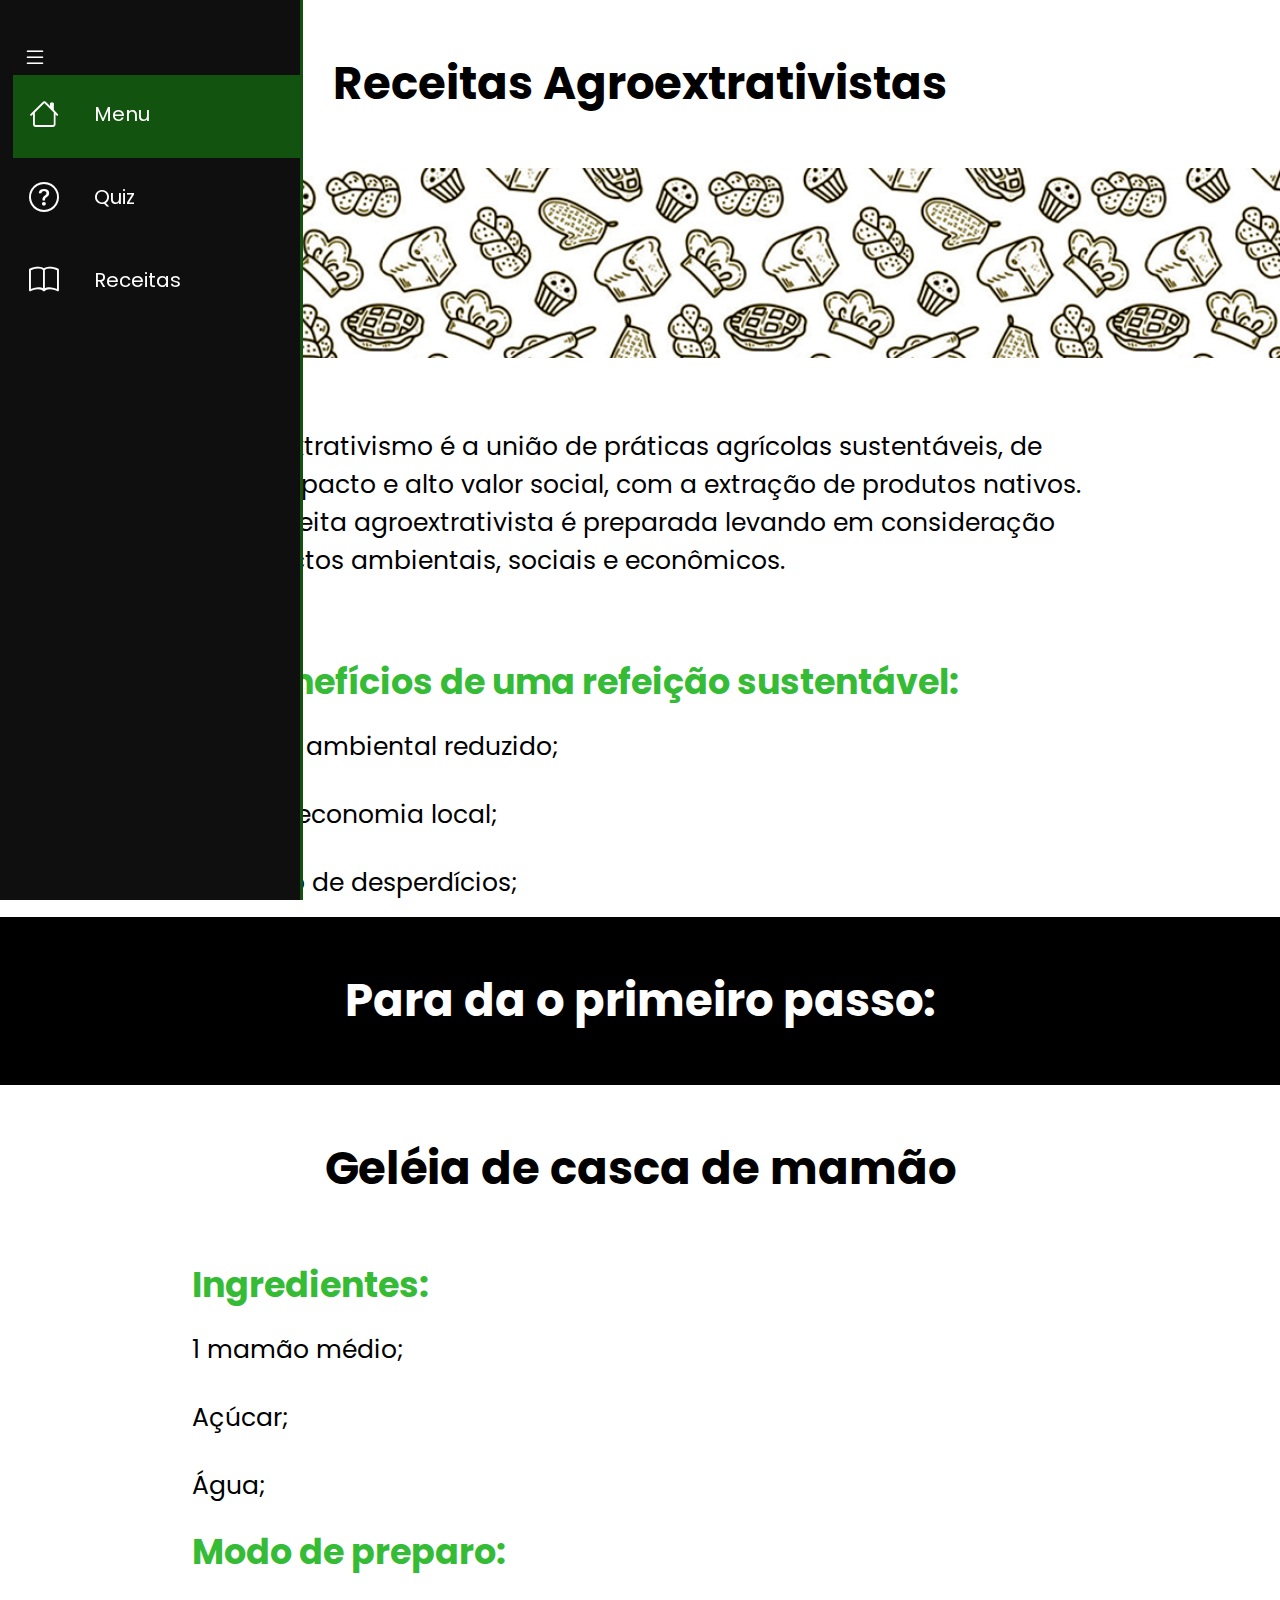
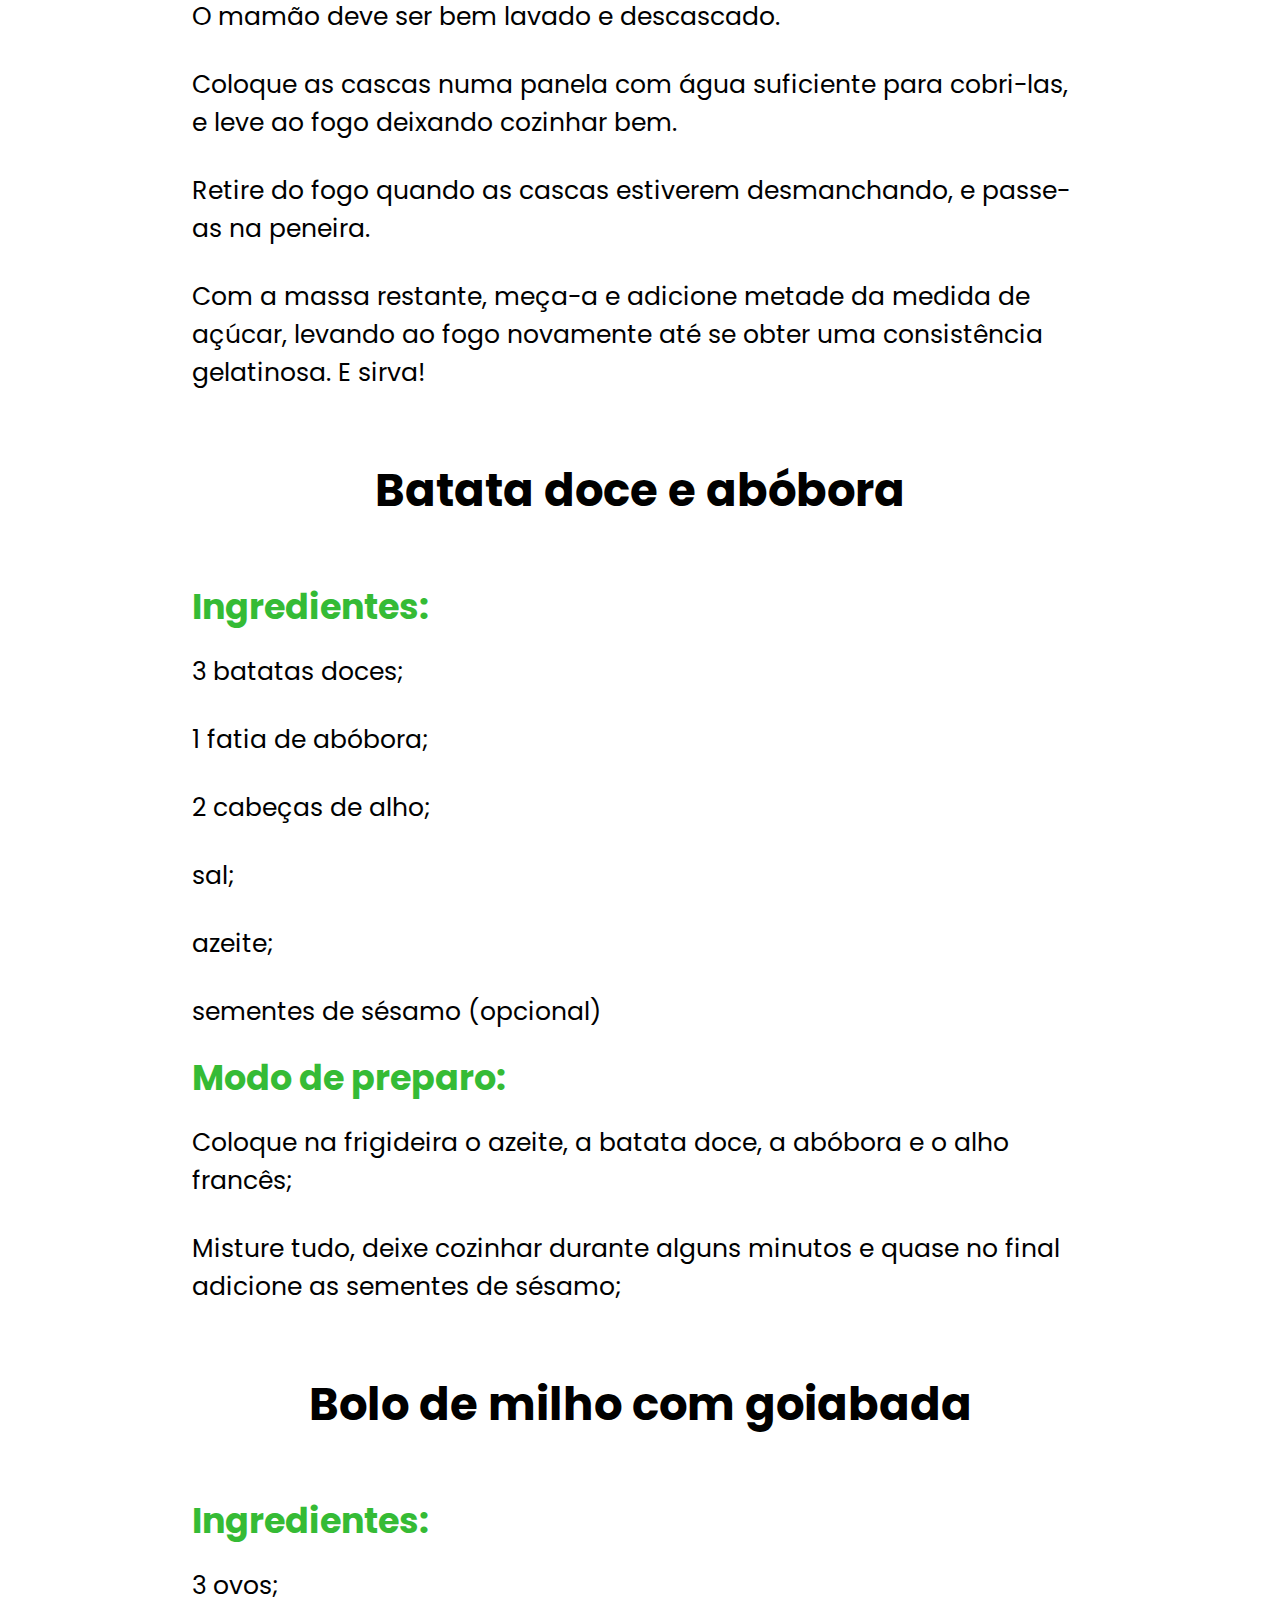
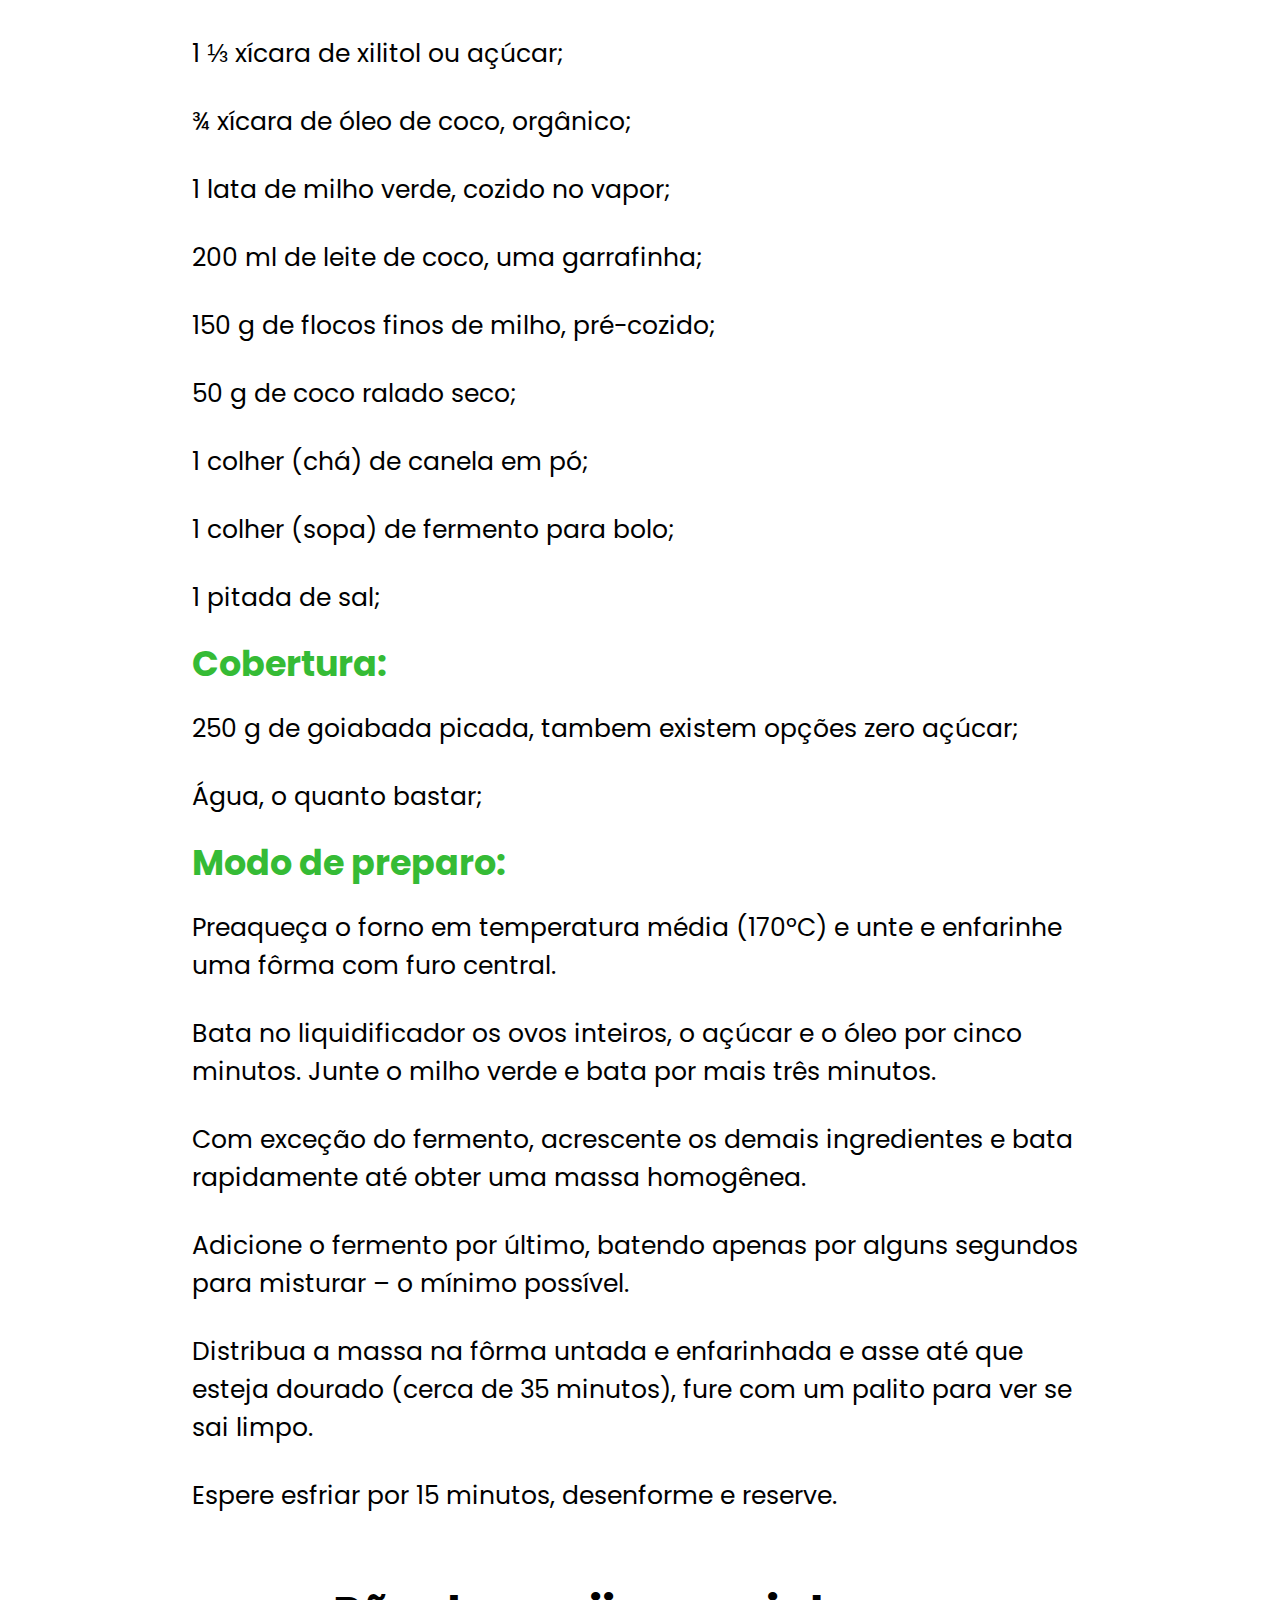
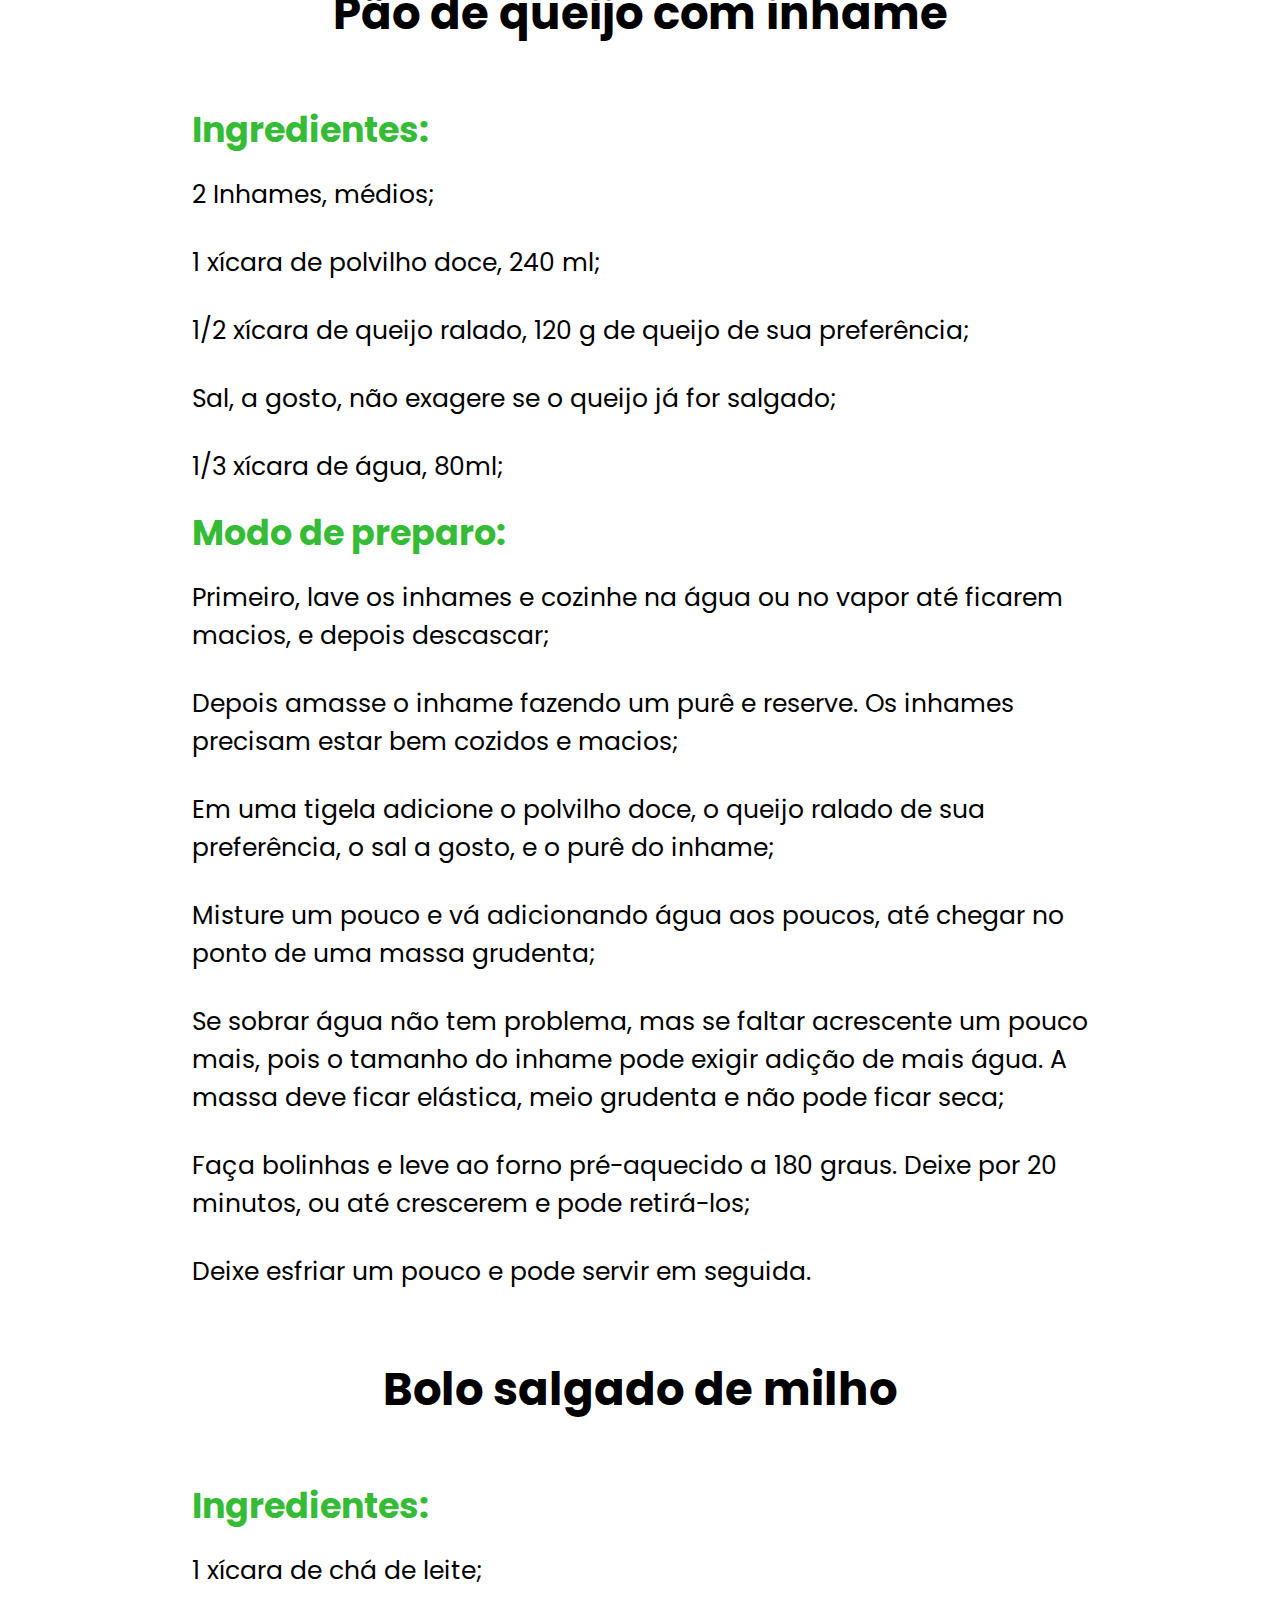
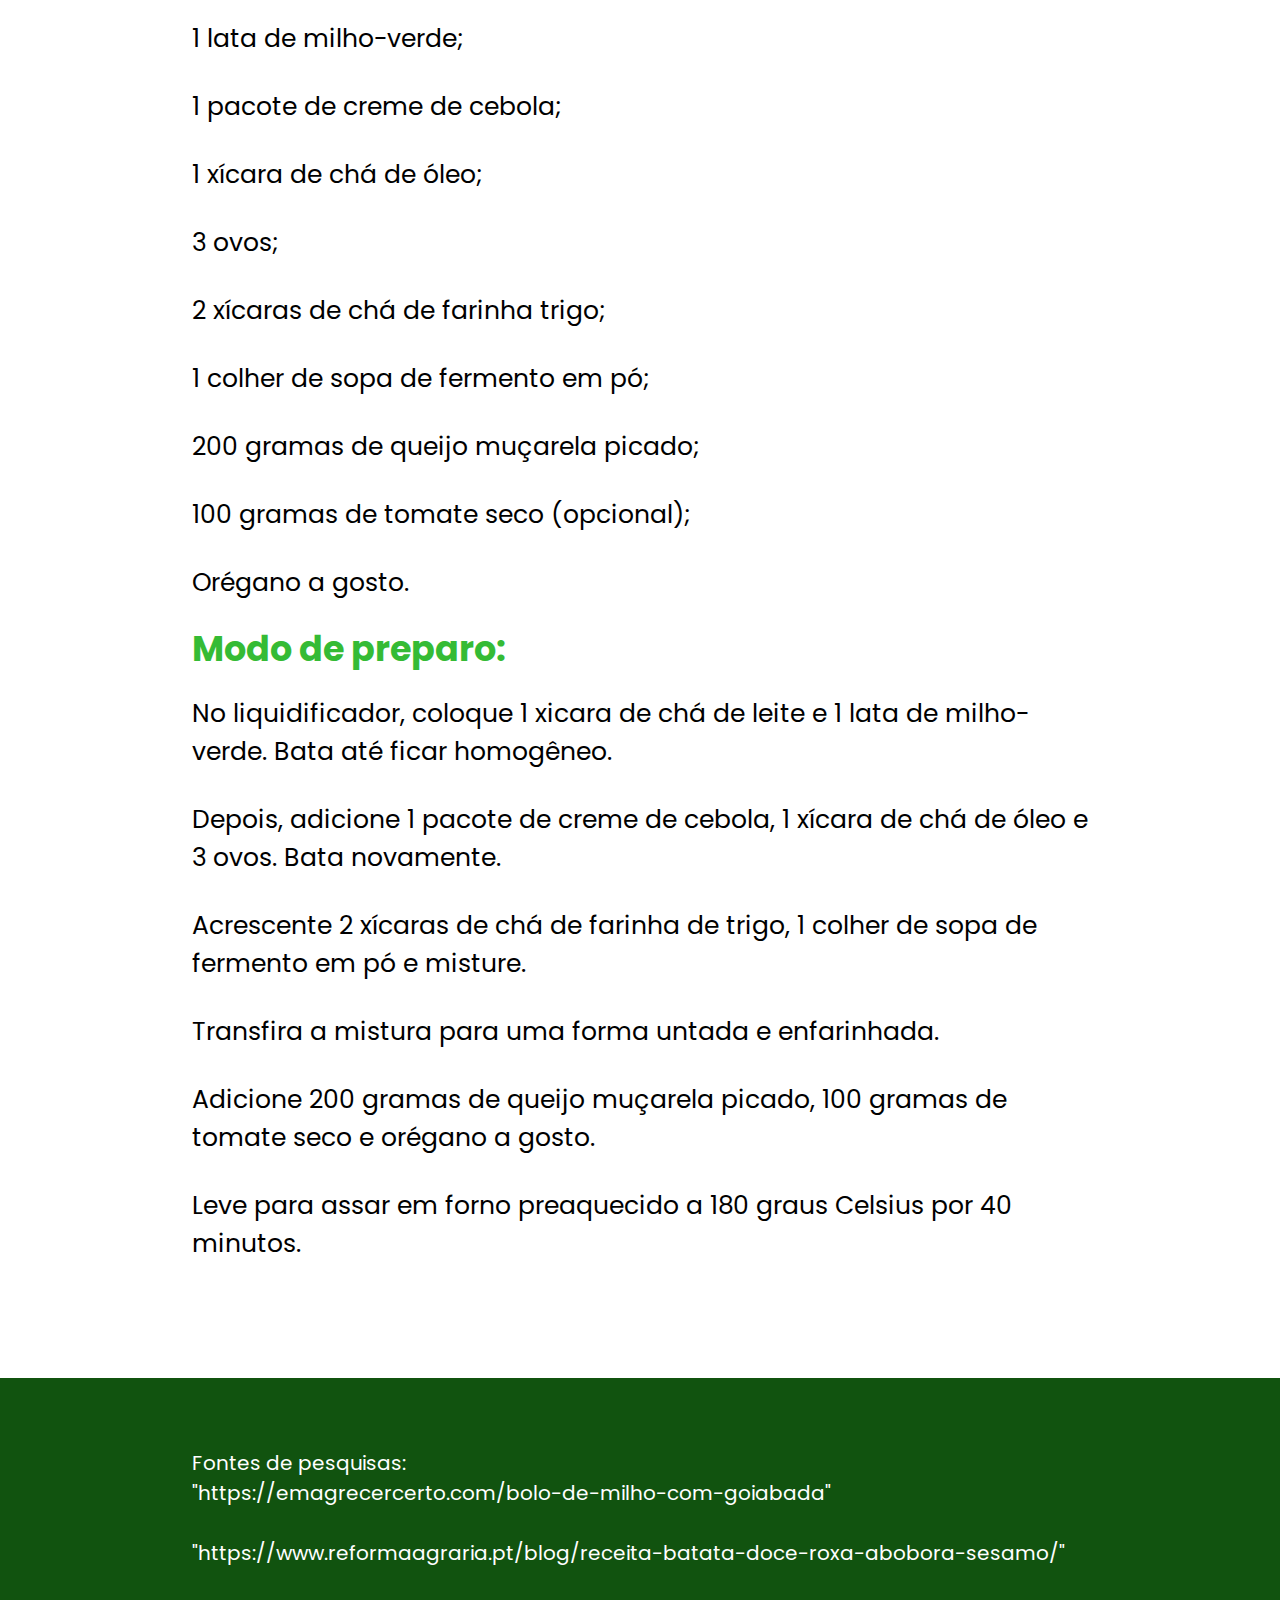
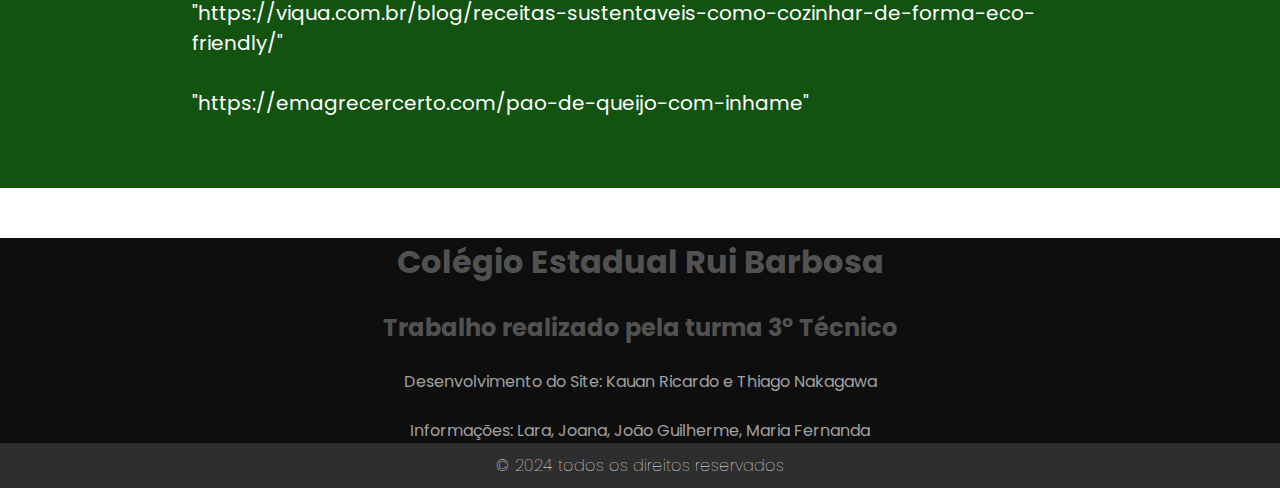
<file: receitas/receitas.html>
<!DOCTYPE html>
<html>
<head>
    <meta charset="UTF-8">
    <meta name="viewport" content="width=device-width, initial-scale=1.0">
    <link rel="icon" type="imagem/x-icon" href="img/logo.png">
    <link rel="stylesheet" href="https://cdn.jsdelivr.net/npm/bootstrap-icons@1.10.4/font/bootstrap-icons.css">
    <title>Receitas - Do agro ao mundo</title>
    <link rel="stylesheet" href="receitas.css">
</head>
<body>
    <nav class="menu-lateral">
        <div class="btn-expandir">
            <i class="bi bi-list" id="btn-exp"></i>
        </div>
   
    <ul>
        <li class="item-menu ativo">
            <a href="../index.html">
                <span class="icon"><i class="bi bi-house"></i></span>
                <span class="txt-link">Menu</span>
            </a>
        </li>
        <li class="item-menu">
            <a href="../quiz teste/index.html">
                <span class="icon"><i class="bi bi-question-circle"></i></span>
                <span class="txt-link">Quiz</span>
            </a>
        </li>
        <li class="item-menu">
            <a href="receitas.html">
                <span class="icon"><i class="bi bi-book"></i></span>
                <span class="txt-link">Receitas</span>
            </a>
        </li>
    </ul>
</nav>

    <main>
        <div class="texto">
            <h1>Receitas Agroextrativistas</h1>
            <div class="banner"></div>
            <p>O agroextrativismo é a união de práticas agrícolas sustentáveis, de baixo impacto e alto valor social, com a extração de produtos nativos.
               Uma receita agroextrativista é preparada levando em consideração os aspectos ambientais, sociais e econômicos.</p>
            <h3>Os benefícios de uma refeição sustentável:</h3>
                <ul>
                    <li>Impacto ambiental reduzido;</li>
                    <li>Apoio à economia local;</li>
                    <li>Redução de desperdícios;</li>
                </ul>
            
                <div class="corDeFundo">
                    <h1>Para da o primeiro passo:</h1>
                </div>


            <h1>Geléia de casca de mamão</h1>
            <h3>Ingredientes:</h3>
                <ul>
                    <li>1 mamão médio;</li>
                    <li>Açúcar;</li>
                    <li>Água;</li>
                </ul>
            <h3>Modo de preparo:</h3>
                <ol>
                    <li>O mamão deve ser bem lavado e descascado.</li>
                    <li>Coloque as cascas numa panela com água suficiente para cobri-las, e leve ao fogo deixando cozinhar bem.</li>
                    <li>Retire do fogo quando as cascas estiverem desmanchando, e passe-as na peneira.</li>
                    <li>Com a massa restante, meça-a e adicione metade da medida de açúcar, levando ao fogo novamente até se obter uma consistência gelatinosa. E sirva!</li>
                </ol>
            <h1>Batata doce e abóbora</h1>
            <h3>Ingredientes:</h3>
                <ul>
                    <li>3 batatas doces;</li>
                    <li>1 fatia de abóbora;</li>
                    <li>2 cabeças de alho;</li>
                    <li>sal;</li>
                    <li>azeite;</li>
                    <li>sementes de sésamo (opcional)</li>
                </ul>

            <h3>Modo de preparo:</h3>
                <ol>
                    <li>Coloque na frigideira o azeite, a batata doce, a abóbora e o alho francês;</li>
                    <li>Misture tudo, deixe cozinhar durante alguns minutos e quase no final adicione as sementes de sésamo;</li>
                </ol>
            
            <h1>Bolo de milho com goiabada</h1>
            <h3>Ingredientes:</h3>
                <ul>
                    <li>3 ovos;</li>
                    <li>1 ⅓ xícara de xilitol ou açúcar;</li>
                    <li>¾ xícara de óleo de coco, orgânico;</li>
                    <li>1 lata de milho verde, cozido no vapor;</li>
                    <li>200 ml de leite de coco, uma garrafinha;</li>
                    <li>150 g de flocos finos de milho, pré-cozido;</li>
                    <li>50 g de coco ralado seco;</li>
                    <li>1 colher (chá) de canela em pó;</li>
                    <li>1 colher (sopa) de fermento para bolo;</li>
                    <li>1 pitada de sal;</li>
                </ul>
            <h3>Cobertura:</h3>
                <ul>
                    <li>250 g de goiabada picada, tambem existem opções zero açúcar;</li>
                    <li>Água, o quanto bastar;</li>
                </ul>
            <h3>Modo de preparo:</h3>
                <ol>
                    <li>Preaqueça o forno em temperatura média (170ºC) e unte e enfarinhe uma fôrma com furo central.</li>
                    <li>Bata no liquidificador os ovos inteiros, o açúcar e o óleo por cinco minutos. Junte o milho verde e bata por mais três minutos.</li>
                    <li>Com exceção do fermento, acrescente os demais ingredientes e bata rapidamente até obter uma massa homogênea.</li>
                    <li>Adicione o fermento por último, batendo apenas por alguns segundos para misturar – o mínimo possível.</li>
                    <li>Distribua a massa na fôrma untada e enfarinhada e asse até que esteja dourado (cerca de 35 minutos), fure com um palito para ver se sai limpo.</li>
                    <li>Espere esfriar por 15 minutos, desenforme e reserve.</li>
                </ol>

            <h1>Pão de queijo com inhame</h1>
                <h3>Ingredientes:</h3>
                    <ul>
                        <li>2 Inhames, médios; </li>
                        <li>1 xícara de polvilho doce, 240 ml;</li>
                        <li>1/2 xícara de queijo ralado, 120 g de queijo de sua preferência;</li>
                        <li>Sal, a gosto, não exagere se o queijo já for salgado;</li>
                        <li>1/3 xícara de água, 80ml;</li>
                    </ul>
                <h3>Modo de preparo:</h3>
                    <ol>
                        <li>Primeiro, lave os inhames e cozinhe na água ou no vapor até ficarem macios, e depois descascar;</li>
                        <li>Depois amasse o inhame fazendo um purê e reserve. Os inhames precisam estar bem cozidos e macios;</li>
                        <li>Em uma tigela adicione o polvilho doce, o queijo ralado de sua preferência, o sal a gosto, e o purê do inhame;</li>
                        <li>Misture um pouco e vá adicionando água aos poucos, até chegar no ponto de uma massa grudenta;</li>
                        <li>Se sobrar água não tem problema, mas se faltar acrescente um pouco mais, pois o tamanho do inhame pode exigir adição de mais água. A massa deve ficar elástica, meio grudenta e não pode ficar seca;</li>
                        <li>Faça bolinhas e leve ao forno pré-aquecido a 180 graus. Deixe por 20 minutos, ou até crescerem e pode retirá-los;</li>
                        <li>Deixe esfriar um pouco e pode servir em seguida.</li>
                    </ol>
            
            <h1>Bolo salgado de milho</h1>
                <h3>Ingredientes:</h3>
                    <ul>
                        <li>1 xícara de chá de leite;</li>
                        <li>1 lata de milho-verde;</li>
                        <li>1 pacote de creme de cebola;</li>
                        <li>1 xícara de chá de óleo;</li>
                        <li>3 ovos;</li>
                        <li>2 xícaras de chá de farinha trigo;</li>
                        <li>1 colher de sopa de fermento em pó;</li>
                        <li>200 gramas de queijo muçarela picado;</li>
                        <li>100 gramas de tomate seco (opcional);</li>
                        <li>Orégano a gosto.</li>
                    </ul>
                <h3>Modo de preparo:</h3>
                    <ol>
                        <li>No liquidificador, coloque 1 xicara de chá de leite e 1 lata de milho-verde. Bata até ficar homogêneo.</li>
                        <li>Depois, adicione 1 pacote de creme de cebola, 1 xícara de chá de óleo e 3 ovos. Bata novamente.</li>
                        <li>Acrescente 2 xícaras de chá de farinha de trigo, 1 colher de sopa de fermento em pó e misture.</li>
                        <li>Transfira a mistura para uma forma untada e enfarinhada.</li>
                        <li>Adicione 200 gramas de queijo muçarela picado, 100 gramas de tomate seco e orégano a gosto.</li>
                        <li>Leve para assar em forno preaquecido a 180 graus Celsius por 40 minutos.</li>
                    </ol>
                    <br>
                    <br>
                    <br>
                    <br>
                <div class="fonteReceita">
                    <p>Fontes de pesquisas:<br>
                        "https://emagrecercerto.com/bolo-de-milho-com-goiabada" <br>
                        <br>
                        "https://www.reformaagraria.pt/blog/receita-batata-doce-roxa-abobora-sesamo/" <br>
                        <br>
                        "https://viqua.com.br/blog/receitas-sustentaveis-como-cozinhar-de-forma-eco-friendly/" <br>
                        <br>
                        "https://emagrecercerto.com/pao-de-queijo-com-inhame"<br>
                        
                    </p>
                </div>
            
        </div>
    </main>

    <br>
    <br>

   <footer>
        <div id="footer_turma">
            <h1>Colégio Estadual Rui Barbosa</h1>
            <h2>Trabalho realizado pela turma 3° Técnico</h2>
            <p>Desenvolvimento do Site: Kauan Ricardo e Thiago Nakagawa</p>
            <p>Informações: Lara, Joana, João Guilherme, Maria Fernanda </p>
        </div>


        <div id="footer_copyright">
            &#169
            2024 todos os direitos reservados
        </div>

    
</footer>

    <script src="../menu.js"></script>
</body>
</html>
</file>
<file: style.css>
@import url('https://fonts.googleapis.com/css2?family=Poppins:ital,wght@0,100;0,200;0,300;0,400;0,500;0,600;0,700;0,800;0,900;1,100;1,200;1,300;1,400;1,500;1,600;1,700;1,800;1,900&display=swap');
*{
    margin: 0;
    padding: 0;
    box-sizing: border-box;
    font-family:'Poppins', sans-serif;
    
}


body{

    background-color: rgb(255, 255, 255);
}

nav.menu-lateral{
    width: 80px;
    height: 100%;
    background-color: rgb(15, 15, 15);
    padding: 40px 0px 40px 1%;
    box-shadow: 3px 0 0 rgb(17 83 15);

    position: fixed;
    top: 0;
    left: 0;
    overflow: hidden;
    transition: .2s;
}

nav.menu-lateral:hover{
    width: 300px;
}

.btn-expandir{
    width: 100%;
    padding-left: 10px;

}

.btn-expandir i{
    color: rgb(255, 255, 255);
    font-size: 24px;
    cursor: pointer;
}

ul{
    height: 100%;
    list-style-type: none;
}

ul li.item-menu{
    transition: .2s;
}

ul li.ativo{
    background-color: rgb(17 83 15);
}

ul li.item-menu:hover{
    background-color: rgb(17 83 15);

}


ul li.item-menu a{
    color:rgb(255, 255, 255);
    text-decoration: none;
    font-size: 20px;
    padding: 20px 4%;
    display: flex;
    line-height: 39px;
}

ul li.item-menu a .txt-link{
    margin-left: 35px;
}

ul li.item-menu a .icon i{
    font-size: 30px;
    margin-left: 5px;
}



img{
    height: 120px;
}


.graficos{
    height: 100%;
    padding: 20px 15%;
}

h1{
    text-align: center;
}

h2{
    text-align: center;
}

h3{
    text-align: center;
}

.banner{
    height: 100%;
    background-image: url(img/agro.png);
    background-position: center;
    background-repeat: no-repeat;
    background-size: cover;
}

.txt-inicio{
    text-align: center;

}

.txt-inicio h1{
    font-size: 45px;
    color: white;
    padding: 50px 15%;
}

.txt-inicio h2 {
    color: rgb(236, 235, 235);
    background-color: rgb(12, 59, 11);
    font-size: 20px;
    align-items:center;
    justify-content:center;
    padding: 15px 10%;
    border-radius: 35px;
}

.txt-inicio h3{
    color: rgb(53, 187, 53);
    font-size: 35px;
    
    align-items:center;
    justify-content:center;
    padding: 10px 10%;
}

.txt-inicio p{
    font-size: 25px;
    color: rgb(255, 255, 255);
    padding: 70px 10%;
    background-color: rgb(14, 14, 14);
    box-shadow: 10px 10px 20px black;
}

.txt-inicio span{
    color: rgb(53, 187, 53);
}


.texto h3{
    color: rgb(53, 187, 53);
    font-size: 35px;
    
    align-items:center;
    justify-content:center;
    padding: 40px 15%;
}

.texto h2 {
    color: rgb(211, 209, 209);
    background-color: rgb(12, 59, 11);
    font-size: 17px;
    align-items:center;
    justify-content:center;
    padding: 0 10%;
    border-radius: 35px;
}

.vermais{
    display: flex;
   justify-content: center;
   align-items: center;
}

.vermais button{
    text-align: center;
    width: 200px;
    height: 100px;
    font-size: 20px;
    border: 0;
    background-color: rgb(17 83 15);
    border-radius: 20px;
    color: rgb(255, 255, 255);
    cursor: pointer;
    transition: .2s;
}


footer {
    width: 100%;
    font-family: 'Courier New', Courier, monospace;
    color:rgb(82, 81, 81);
    text-align: center;
    
}

#footer_content{
    display:block;
    grid-template-columns: repeat(4,1fr);

}

#footer_turma{
    display: flex;
    background-color: rgb(14, 14, 14);
    box-shadow: 0 5px 10px rgba(0,0,0,.1);
    flex-direction:column;
    gap: 1.5rem;
    
}


#footer_turma p{
    color: rgb(161 160 160);

}

#footer_copyright{
    display: flex;
    color:#ffffff;
    justify-content:center;
    background-color:rgb(46, 46, 46);
    
    padding: 10px;
    font-weight: 1;
}

#footer_turma h1{
    margin: 0;
    padding: 0;
}

#footer_turma h2{
    margin: 0;
    padding: 0;    

}
</file>
<file: noticias/style.css>
@import url('https://fonts.googleapis.com/css2?family=Poppins:ital,wght@0,100;0,200;0,300;0,400;0,500;0,600;0,700;0,800;0,900;1,100;1,200;1,300;1,400;1,500;1,600;1,700;1,800;1,900&display=swap');
*{
    margin: 0;
    padding: 0;
    box-sizing: border-box;
    font-family:'Poppins', sans-serif;
    
}

h2 span{
    color: deepskyblue;
}

.corTxt h2 span{
    color: rgb(0, 122, 163);
}

body{

    background-color: rgb(255, 255, 255);
}

h1{
    text-align: center;
}

h2{
    text-align: center;
}

p{
    text-align: center;
    font-size: 20px;
    padding: 0 8%;
}

.modificar ul{
   text-align: center;
   font-size: 19px;
     }


.imagem {
    display: flex;
    justify-content: center;
    width: 400p;
    height: 500px;
    
}

.imagem2 {
    display: flex;
    justify-content: center;
    height: 400px;
    width: 101%;
}

nav.menu-lateral{
    width: 80px;
    height: 100%;
    background-color: rgb(15, 15, 15);
    padding: 40px 0px 40px 1%;
    box-shadow: 3px 0 0 rgb(17 83 15);

    position: fixed;
    top: 0;
    left: 0;
    overflow: hidden;
    transition: .2s;
}

nav.menu-lateral:hover{
    width: 300px;
}

.btn-expandir{
    width: 100%;
    padding-left: 10px;

}

.btn-expandir i{
    color: rgb(255, 255, 255);
    font-size: 24px;
    cursor: pointer;
}

ul{
    height: 100%;
    list-style-type: none;
}

ul li.item-menu{
    transition: .2s;
}

ul li.ativo{
    background-color: rgb(17 83 15);
}

ul li.item-menu:hover{
    background-color: rgb(17 83 15);

}


ul li.item-menu a{
    color:rgb(255, 255, 255);
    text-decoration: none;
    font-size: 20px;
    padding: 20px 4%;
    display: flex;
    line-height: 39px;
}

ul li.item-menu a .txt-link{
    margin-left: 35px;
}

ul li.item-menu a .icon i{
    font-size: 30px;
    margin-left: 5px;
}

.fonteNoticias p{
    font-size: 20px;
    color: white;
    background-color: rgb(17 83 15);
}

footer {
    width: 100%;
    font-family: 'Courier New', Courier, monospace;
    color:rgb(82, 81, 81);
    text-align: center;
    
}

#footer_content{
    display:block;
    grid-template-columns: repeat(4,1fr);

}

#footer_turma{
    display: flex;
    background-color: rgb(14, 14, 14);
    box-shadow: 0 5px 10px rgba(0,0,0,.1);
    flex-direction:column;
    gap: 1.5rem;
    
}


#footer_turma p{
    color: rgb(161 160 160);

}

#footer_copyright{
    display: flex;
    color:#ffffff;
    justify-content:center;
    background-color:rgb(46, 46, 46);
    
    padding: 10px;
    font-weight: 1;
}

#footer_turma h1{
    margin: 0;
    padding: 0;
}

#footer_turma h2{
    margin: 0;
    padding: 0;    

}
</file>
<file: receitas/receitas.css>
@import url('https://fonts.googleapis.com/css2?family=Poppins:ital,wght@0,100;0,200;0,300;0,400;0,500;0,600;0,700;0,800;0,900;1,100;1,200;1,300;1,400;1,500;1,600;1,700;1,800;1,900&display=swap');
*{
    margin: 0;
    padding: 0;
    box-sizing: border-box;
    font-family:'Poppins', sans-serif;
    
}

.texto .corDeFundo h1{
    color: white;
     background-color: black;
}

body{

    background-color: rgb(255, 255, 255);
}

h1{
    text-align: center;
}

h2{
    text-align: center;
}

.texto .banner{
        height: 190px;
        background-image: url(../img/rece.png);
        background-position: center;
        background-repeat: no-repeat;
        background-size: cover;
        border: 100px rgb(17 83 15);

}


nav.menu-lateral{
    width: 80px;
    height: 100%;
    background-color: rgb(15, 15, 15);
    padding: 40px 0px 40px 1%;
    box-shadow: 3px 0 0 rgb(17 83 15);

    position: fixed;
    top: 0;
    left: 0;
    overflow: hidden;
    transition: .2s;
}

nav.menu-lateral:hover{
    width: 300px;
}

.btn-expandir{
    width: 100%;
    padding-left: 10px;

}

.btn-expandir i{
    color: rgb(255, 255, 255);
    font-size: 24px;
    cursor: pointer;
}

ul{
    height: 100%;
    list-style-type: none;
}

ul li.item-menu{
    transition: .2s;
}

ul li.ativo{
    background-color: rgb(17 83 15);
}

ul li.item-menu:hover{
    background-color: rgb(17 83 15);

}


ul li.item-menu a{
    color:rgb(255, 255, 255);
    text-decoration: none;
    font-size: 20px;
    padding: 20px 4%;
    display: flex;
    line-height: 39px;
}

ul li.item-menu a .txt-link{
    margin-left: 35px;
}

ul li.item-menu a .icon i{
    font-size: 30px;
    margin-left: 5px;
}

.texto h1{
    font-size: 45px;
    color: rgb(0, 0, 0);
    padding: 50px 15%;
}

.texto h2 {
    color: rgb(211, 209, 209);
    background-color: rgb(12, 59, 11);
    font-size: 17px;
    align-items:center;
    justify-content:center;
    padding: 0 10%;
    border-radius: 35px;
}

.texto h3{
    color: rgb(53, 187, 53);
    font-size: 35px;
    
    align-items:center;
    justify-content:center;
    padding: 5px 15%;
}

.texto li{
    color: rgb(0, 0, 0);
    font-size: 25px;
    
    align-items:center;
    justify-content:center;
    padding: 15px 15%;
}


.texto p{
    font-size: 25px;
    color: rgb(0, 0, 0);
    padding: 70px 15%;
}

.fonteReceita p{
    font-size: 20px;
    color: white;
    background-color: rgb(17 83 15);
}

footer {
    width: 100%;
    font-family: 'Courier New', Courier, monospace;
    color:rgb(82, 81, 81);
    text-align: center;
    
}

#footer_content{
    display:block;
    grid-template-columns: repeat(4,1fr);

}

#footer_turma{
    display: flex;
    background-color: rgb(14, 14, 14);
    box-shadow: 0 5px 10px rgba(0,0,0,.1);
    flex-direction:column;
    gap: 1.5rem;
    
}


#footer_turma p{
    color: rgb(161 160 160);

}

#footer_copyright{
    display: flex;
    color:#ffffff;
    justify-content:center;
    background-color:rgb(46, 46, 46);
    
    padding: 10px;
    font-weight: 1;
}

#footer_turma h1{
    margin: 0;
    padding: 0;
}

#footer_turma h2{
    margin: 0;
    padding: 0;    

}
</file>
